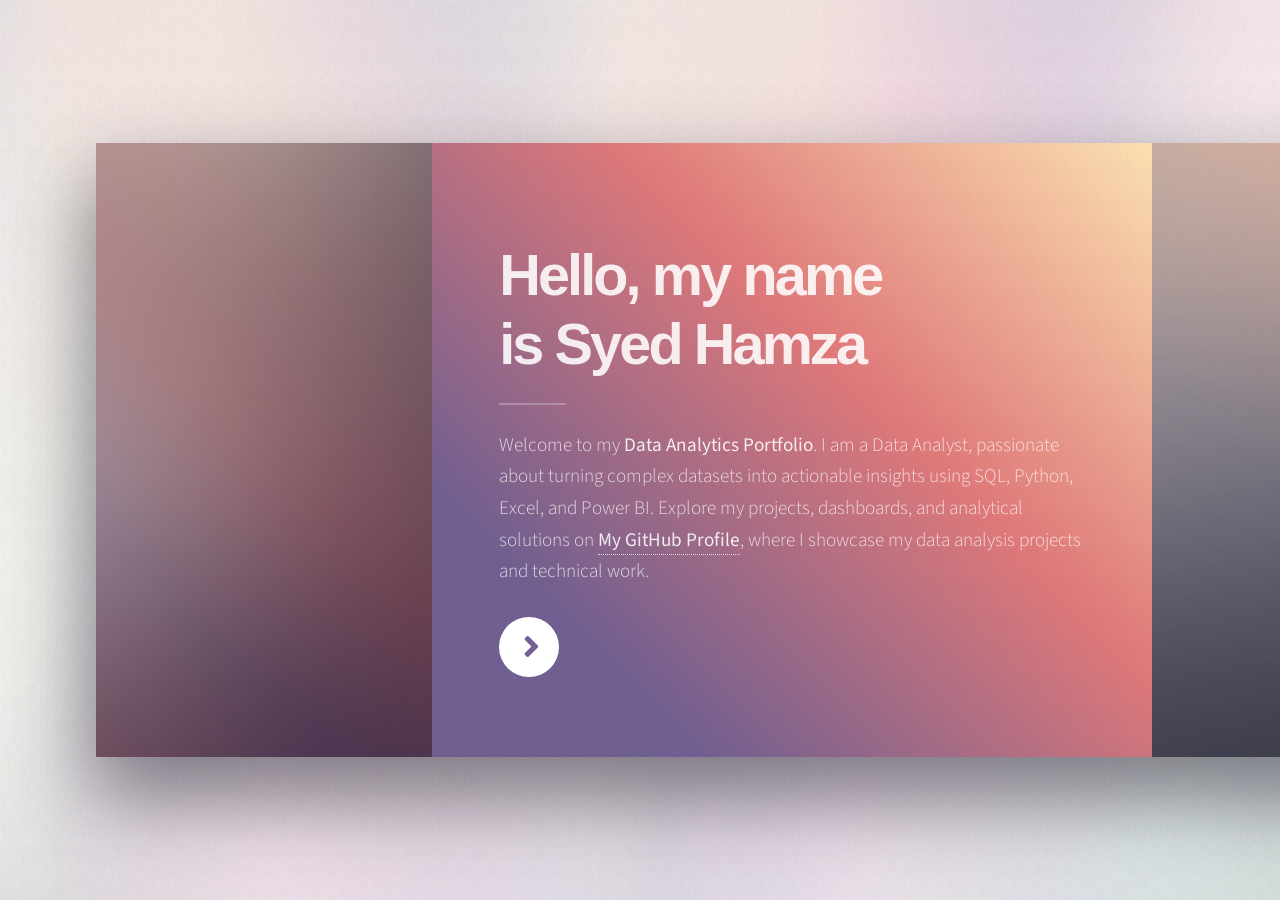
<file: index.html>
<!DOCTYPE HTML>
<!--
	Syed Hamza | Data Analyst Portfolio
	html5up.net | @ajlkn
	Free for personal and commercial use under the CCA 3.0 license (html5up.net/license)
-->
<html>
	<head>
		<title>Syed Hamza | Data Analyst Portfolio</title>
		<meta charset="utf-8" />
		<meta name="viewport" content="width=device-width, initial-scale=1, user-scalable=no" />
		<link rel="stylesheet" href="assets/css/main.css" />
		<noscript><link rel="stylesheet" href="assets/css/noscript.css" /></noscript>
	</head>
	<body class="is-preload">

		<!-- Page Wrapper -->
			<div id="page-wrapper">

				<!-- Wrapper -->
					<div id="wrapper">

						<!-- Panel (Banner) -->
							<section class="panel banner right">
								<div class="content color0 span-3-75">
									<h1 class="major">Hello, my name<br />
									is Syed Hamza</h1>
									<p> Welcome to my <strong>Data Analytics Portfolio</strong>. I am a Data Analyst, passionate about turning complex datasets into actionable insights using SQL, Python, Excel, and Power BI. Explore my projects, dashboards, and analytical solutions on <a href="https://github.com/Syedhamza7773/Syedhamza7773.git"><strong>My GitHub Profile</strong></a>, where I showcase my data analysis projects and technical work.</p>
									<ul class="actions">
										<li><a href="#first" class="button primary color1 circle icon solid fa-angle-right">Next</a></li>
									</ul>
								</div>
								<div class="image filtered span-1-75" data-position="25% 25%">
									<img src="images/pic01.jpg" alt="" />
								</div>
							</section>

						<!-- Panel (Spotlight) -->
							<section class="panel spotlight medium right" id="first">
    						<div class="content span-7">
        					<h2 class="major">COVID-19 Data Exploration using SQL</h2>
        					<p> Analyzed COVID-19 datasets using SQL to explore global trends, infection rates, death percentages, and vaccination progress. Performed data cleaning, aggregation, and advanced SQL queries to extract meaningful insights from real-world data.</p>
        					<a href="https://github.com/Syedhamza7773/covid19-data-exploration-sql" 
        					target="_blank" class="button primary">
        					View Project
        					</a>
    						</div>

    					<div class="image filtered tinted" data-position="top left">
        				<img src="images/pic02.jpg" alt="COVID-19 Data Exploration Project" />
    					</div>
						</section>

						<!-- Panel -->
							<section class="panel spotlight medium right">
    							<div class="content span-7">
        							<h2 class="major">SQL Data Cleaning Project</h2>
									<p> Cleaned and prepared raw datasets using SQL techniques to improve data quality and consistency. Performed data cleaning tasks such as removing duplicates, handling missing values, standardizing data formats, and transforming raw data into analysis-ready datasets.</p>

        							<a href="https://github.com/Syedhamza7773/SQL-Data-Cleaning-Project" 
        								target="_blank" class="button primary">
       									 View Project
        							</a>
    							</div>

    							<div class="image filtered tinted" data-position="top left">
        							<img src="images/pic01.jpg" alt="SQL Data Cleaning Project" />
    							</div>
							</section>

<!-- Certifications Panel -->

<section class="panel color1">

    <div class="intro joined">

        <h2 class="major">Certifications</h2>

    </div>


    <div class="inner">

        <ul class="alt">

            <li>
                <strong>Cisco Data Analytics Essentials</strong>
                <br>
                <a href="https://www.credly.com/badges/3bb382bf-cd03-4153-81c2-cfa9aa0b5967/public_url" target="_blank" class="button primary">
                View Certificate
                </a>
            </li>


            <li>
                <strong>Microsoft Certified: Power BI Data Analyst Associate (PL-300) In-Progress </strong>
                <br>
                <!--a href="https://www.credly.com/badges/3bb382bf-cd03-4153-81c2-cfa9aa0b5967/public_url" target="_blank" class="button primary">
                View Certificate
                </a-->
            </li>


            <li>
                <strong>Microsoft Certified: Fabric Analytics Engineer Associate (DP-600) In-Progress </Progress></strong>
                <br>
                <!--a href="https://www.credly.com/badges/3bb382bf-cd03-4153-81c2-cfa9aa0b5967/public_url" target="_blank" class="button primary">
                View Certificate
                </a-->
            </li>


        </ul>

    </div>


</section>


   
						<!-- Panel -->
							<section class="panel color4-alt">
    							<div class="intro color4">
        							<h2 class="major">Contact</h2>
        							<p>I am currently looking for opportunities in the field of Data Analytics. Feel free to reach out regarding job opportunities, professional discussions, or any queries related to Data Analytics, SQL, Python, Power BI, and Data Visualization.</p>
        							<p><strong>Name:</strong> Syed Hamza<br>
									<strong>Email:</strong> sh.hamzasyed@gmail.com<br>
									<strong>Phone:</strong> +91 83419 37773
        							</p>
    							</div>

    							<div class="inner columns divided">
    <div class="span-3-25">

        <form id="contact-form" action="https://formspree.io/f/xdaraeqe" method="POST">

            <div class="fields">

                <div class="field half">
                    <label for="name">Name</label>
                    <input type="text" name="name" id="name" required />
                </div>


                <div class="field half">
                    <label for="email">Email</label>
                    <input type="email" name="email" id="email" required />
                </div>


                <div class="field">
                    <label for="message">Message</label>
                    <textarea name="message" id="message" rows="4" required></textarea>
                </div>

            </div>


            <input type="hidden" name="_subject" value="New Portfolio Contact Message">


            <ul class="actions">
                <li>
                    <input type="submit" value="Send Message" class="button primary" />
                </li>
            </ul>


        </form>


        <script>
            document.getElementById("contact-form").addEventListener("submit", function(){
                setTimeout(function(){
                    window.location.href = "thankyou.html";
                }, 1000);
            });
        </script>


    </div>
</div>

        	<div class="span-1-5">

            <ul class="contact-icons color1">

                <li class="icon brands fa-linkedin">
                    <a href="https://www.linkedin.com/in/iamsyedhamza">
                    LinkedIn
                    </a>
                </li>


                <li class="icon brands fa-github">
                    <a href="https://github.com/Syedhamza7773">
                    GitHub
                    </a>
                </li>


                <li class="icon solid fa-envelope">
                    <a href="mailto:sh.hamzasyed@gmail.com">
                    Email
                    </a>
                </li>

            </ul>

        </div>

    </div>

						
									
			</div>

		<!-- Scripts -->
			<script src="assets/js/jquery.min.js"></script>
			<script src="assets/js/browser.min.js"></script>
			<script src="assets/js/breakpoints.min.js"></script>
			<script src="assets/js/main.js"></script>

	</body>
</html>
</file>
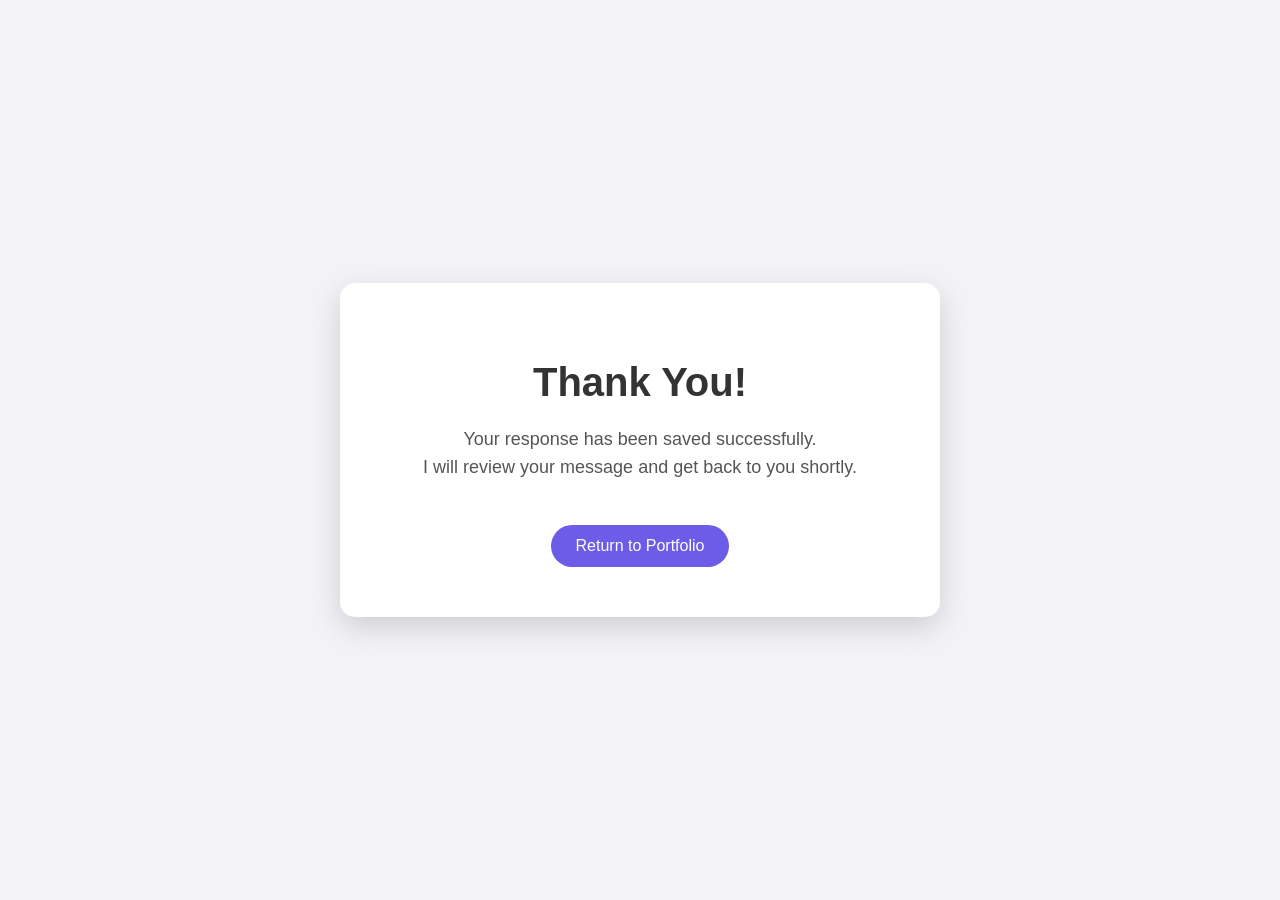
<file: thankyou.html>
<!DOCTYPE html>
<html>
<head>

<title>Thank You</title>

<style>

body {
    margin: 0;
    height: 100vh;
    display: flex;
    justify-content: center;
    align-items: center;
    background: #f2f2f7;
    font-family: Arial, sans-serif;
}


.thankyou-box {

    text-align: center;
    background: white;
    padding: 50px;
    border-radius: 15px;
    width: 500px;

    box-shadow: 0 10px 30px rgba(0,0,0,0.15);

}


h1 {

    font-size: 40px;
    color: #333;
    margin-bottom: 20px;

}


p {

    font-size: 18px;
    color: #555;
    line-height: 1.6;

}


a {

    display: inline-block;
    margin-top: 25px;

    padding: 12px 25px;

    background: #6c5ce7;
    color: white;

    text-decoration: none;

    border-radius: 25px;

    font-size: 16px;

}


a:hover {

    background: #4834d4;

}


</style>

</head>


<body>


<div class="thankyou-box">


<h1>Thank You!</h1>


<p>
Your response has been saved successfully.<br>
I will review your message and get back to you shortly.
</p>


<a href="index.html">
Return to Portfolio
</a>


</div>


</body>

</html>
</file>
<file: assets/css/noscript.css>
/*
	Ethereal by HTML5 UP
	html5up.net | @ajlkn
	Free for personal and commercial use under the CCA 3.0 license (html5up.net/license)
*/

/* Page */

	body {
		overflow-x: scroll;
	}

/* Wrapper */

	body.is-preload #wrapper {
		-moz-transform: none;
		-webkit-transform: none;
		-ms-transform: none;
		transform: none;
		opacity: 1;
	}
</file>
<file: assets/css/main.css>
@import url(fontawesome-all.min.css);
@import url("https://fonts.googleapis.com/css?family=Source+Sans+Pro:300,400,300i,400i");

/*
	Ethereal by HTML5 UP
	html5up.net | @ajlkn
	Free for personal and commercial use under the CCA 3.0 license (html5up.net/license)
*/

html, body, div, span, applet, object,
iframe, h1, h2, h3, h4, h5, h6, p, blockquote,
pre, a, abbr, acronym, address, big, cite,
code, del, dfn, em, img, ins, kbd, q, s, samp,
small, strike, strong, sub, sup, tt, var, b,
u, i, center, dl, dt, dd, ol, ul, li, fieldset,
form, label, legend, table, caption, tbody,
tfoot, thead, tr, th, td, article, aside,
canvas, details, embed, figure, figcaption,
footer, header, hgroup, menu, nav, output, ruby,
section, summary, time, mark, audio, video {
	margin: 0;
	padding: 0;
	border: 0;
	font-size: 100%;
	font: inherit;
	vertical-align: baseline;}

article, aside, details, figcaption, figure,
footer, header, hgroup, menu, nav, section {
	display: block;}

body {
	line-height: 1;
}

ol, ul {
	list-style: none;
}

blockquote, q {
	quotes: none;
}

	blockquote:before, blockquote:after, q:before, q:after {
		content: '';
		content: none;
	}

table {
	border-collapse: collapse;
	border-spacing: 0;
}

body {
	-webkit-text-size-adjust: none;
}

mark {
	background-color: transparent;
	color: inherit;
}

input::-moz-focus-inner {
	border: 0;
	padding: 0;
}

input, select, textarea {
	-moz-appearance: none;
	-webkit-appearance: none;
	-ms-appearance: none;
	appearance: none;
}

/* Page */

	@-moz-keyframes load-spinner {
		0% {
			-moz-transform: rotate(0deg);
			-webkit-transform: rotate(0deg);
			-ms-transform: rotate(0deg);
			transform: rotate(0deg);
		}

		100% {
			-moz-transform: rotate(360deg);
			-webkit-transform: rotate(360deg);
			-ms-transform: rotate(360deg);
			transform: rotate(360deg);
		}
	}

	@-webkit-keyframes load-spinner {
		0% {
			-moz-transform: rotate(0deg);
			-webkit-transform: rotate(0deg);
			-ms-transform: rotate(0deg);
			transform: rotate(0deg);
		}

		100% {
			-moz-transform: rotate(360deg);
			-webkit-transform: rotate(360deg);
			-ms-transform: rotate(360deg);
			transform: rotate(360deg);
		}
	}

	@-ms-keyframes load-spinner {
		0% {
			-moz-transform: rotate(0deg);
			-webkit-transform: rotate(0deg);
			-ms-transform: rotate(0deg);
			transform: rotate(0deg);
		}

		100% {
			-moz-transform: rotate(360deg);
			-webkit-transform: rotate(360deg);
			-ms-transform: rotate(360deg);
			transform: rotate(360deg);
		}
	}

	@keyframes load-spinner {
		0% {
			-moz-transform: rotate(0deg);
			-webkit-transform: rotate(0deg);
			-ms-transform: rotate(0deg);
			transform: rotate(0deg);
		}

		100% {
			-moz-transform: rotate(360deg);
			-webkit-transform: rotate(360deg);
			-ms-transform: rotate(360deg);
			transform: rotate(360deg);
		}
	}

	@-ms-viewport {
		width: device-width;
	}

	html {
		width: 100%;
		height: 100%;
	}

	html {
		box-sizing: border-box;
	}

	*, *:before, *:after {
		box-sizing: inherit;
	}

	body {
		display: -moz-flex;
		display: -webkit-flex;
		display: -ms-flex;
		display: flex;
		-moz-align-items: center;
		-webkit-align-items: center;
		-ms-align-items: center;
		align-items: center;
		-moz-justify-content: -moz-flex-start;
		-webkit-justify-content: -webkit-flex-start;
		-ms-justify-content: -ms-flex-start;
		justify-content: flex-start;
		-ms-overflow-style: scrollbar;
		width: 100%;
		height: 100%;
		min-height: 30rem;
		overflow: hidden;
	}

		body:before {
			-moz-animation: load-spinner 1s infinite linear;
			-webkit-animation: load-spinner 1s infinite linear;
			-ms-animation: load-spinner 1s infinite linear;
			animation: load-spinner 1s infinite linear;
			-moz-transition: opacity 0.25s ease;
			-webkit-transition: opacity 0.25s ease;
			-ms-transition: opacity 0.25s ease;
			transition: opacity 0.25s ease;
			-moz-transition-delay: 0s;
			-webkit-transition-delay: 0s;
			-ms-transition-delay: 0s;
			transition-delay: 0s;
			pointer-events: none;
			content: '';
			display: block;
			position: absolute;
			top: 50%;
			left: 50%;
			width: 4rem;
			height: 4rem;
			margin: -2rem 0 0 -2rem;
			background-image: url("data:image/svg+xml;charset=utf8,%3Csvg xmlns='http://www.w3.org/2000/svg' xmlns:xlink='http://www.w3.org/1999/xlink' width='96px' height='96px' viewBox='0 0 96 96' zoomAndPan='disable'%3E%3Cstyle%3Ecircle %7Bfill: transparent%3B stroke: %232e2b37%3B stroke-width: 1.5px%3B %7D%3C/style%3E%3Cdefs%3E%3CclipPath id='corner'%3E%3Cpolygon points='0,0 48,0 48,48 96,48 96,96 0,96' /%3E%3C/clipPath%3E%3C/defs%3E%3Cg clip-path='url(%23corner)'%3E%3Ccircle cx='48' cy='48' r='32'/%3E%3C/g%3E%3C/svg%3E");
			background-position: center;
			background-repeat: no-repeat;
			background-size: 4rem;
			opacity: 0;
		}

		body:after {
			pointer-events: none;
			content: '';
			display: block;
			position: fixed;
			top: 0;
			left: 0;
			width: 100%;
			height: 100%;
			z-index: -1;
			background-attachment: fixed;
			background-color: #e1e6e1;
			background-image: url("../../images/overlay.png"), url("../../images/bg.jpg");
			background-repeat: repeat, repeat-x;
			background-size: 128px 128px, cover;
		}

		body.is-preload *, body.is-preload *:before, body.is-preload *:after {
			-moz-animation: none !important;
			-webkit-animation: none !important;
			-ms-animation: none !important;
			animation: none !important;
			-moz-transition: none !important;
			-webkit-transition: none !important;
			-ms-transition: none !important;
			transition: none !important;
		}

		body.is-preload:before {
			-moz-transition: opacity 1s ease;
			-webkit-transition: opacity 1s ease;
			-ms-transition: opacity 1s ease;
			transition: opacity 1s ease;
			-moz-transition-delay: 0.75s;
			-webkit-transition-delay: 0.75s;
			-ms-transition-delay: 0.75s;
			transition-delay: 0.75s;
			opacity: 0.25;
		}

	@media screen and (max-width: 736px) {

		html {
			height: auto;
		}

		body {
			height: auto;
			overflow-x: hidden;
			overflow-y: auto;
		}

	}

	@media screen and (max-width: 480px) {

		html, body {
			min-width: 320px;
		}

	}

/* Typography */

	html {
		font-size: 18pt;
		font-size: 1vmax;
	}

		@media screen and (max-width: 1680px) {

			html {
				font-size: 12pt;
				font-size: 1.1vmax;
			}

		}

		@media screen and (max-width: 1280px) {

			html {
				font-size: 11pt;
				font-size: 1.5vmax;
			}

		}

	body, input, select, textarea {
		color: rgba(255, 255, 255, 0.75);
		font-family: "Source Sans Pro", Helvetica, sans-serif;
		font-size: 1rem;
		font-weight: 300;
		line-height: 1.65;
	}

	a {
		-moz-transition: color 0.2s ease-in-out, border-bottom-color 0.2s ease-in-out;
		-webkit-transition: color 0.2s ease-in-out, border-bottom-color 0.2s ease-in-out;
		-ms-transition: color 0.2s ease-in-out, border-bottom-color 0.2s ease-in-out;
		transition: color 0.2s ease-in-out, border-bottom-color 0.2s ease-in-out;
		color: inherit;
		border-bottom: dotted 1px;
		text-decoration: none;
	}

		a:hover {
			border-bottom-color: transparent;
			color: #ffe4b4;
		}

	strong, b {
		color: rgba(255, 255, 255, 0.875);
		font-weight: 400;
	}

	em, i {
		font-style: italic;
	}

	p {
		margin: 0 0 1.5rem 0;
	}

		body.is-ie p {
			width: 100%;
		}

	h1, h2, h3, h4, h5, h6 {
		color: rgba(255, 255, 255, 0.875);
		font-family: Arial, Helvetica, sans-serif;
		font-weight: 700;
		line-height: 1.3;
		margin: 0 0 0.75rem 0;
		letter-spacing: -0.05em;
	}

		h1 a, h2 a, h3 a, h4 a, h5 a, h6 a {
			color: inherit;
			text-decoration: none;
		}

	h1.major, h2.major, h3.major {
		position: relative;
	}

		h1.major:after, h2.major:after, h3.major:after {
			content: '';
			position: absolute;
			left: 0;
			width: 3.5rem;
			height: 0.1rem;
			background-color: rgba(255, 255, 255, 0.25);
		}

	h1 {
		font-size: 3rem;
		line-height: 1.2;
	}

		h1.major {
			margin: 0 0 2.625rem 0;
		}

			h1.major:after {
				bottom: -1.325rem;
			}

	h2 {
		font-size: 1.75rem;
		line-height: 1.2;
	}

		h2.major {
			margin: 0 0 1.9875rem 0;
		}

			h2.major:after {
				bottom: -1.2rem;
			}

	h3 {
		font-size: 1.325rem;
	}

		h3.major {
			margin: 0 0 1.875rem 0;
		}

			h3.major:after {
				bottom: -0.75rem;
			}

	h4 {
		font-size: 1rem;
	}

	h5 {
		font-size: 0.9rem;
	}

	h6 {
		font-size: 0.7rem;
	}

	sub {
		font-size: 0.8rem;
		position: relative;
		top: 0.5rem;
	}

	sup {
		font-size: 0.8rem;
		position: relative;
		top: -0.5rem;
	}

	blockquote {
		border-left: solid 0.25rem rgba(255, 255, 255, 0.25);
		font-style: italic;
		margin: 0 0 1.5rem 0;
		padding: 0.375rem 0 0.375rem 1.5rem;
	}

	code {
		background: rgba(255, 255, 255, 0.075);
		border-radius: 0.25rem;
		font-family: "Courier New", monospace;
		font-size: 0.8rem;
		margin: 0 0.25rem;
		padding: 0.25rem 0.65rem;
	}

	pre {
		-webkit-overflow-scrolling: touch;
		font-family: "Courier New", monospace;
		font-size: 0.8rem;
		margin: 0 0 1.5rem 0;
		white-space: pre-wrap;
	}

		pre code {
			display: block;
			line-height: 1.625;
			padding: 1rem 1.5rem;
			overflow-x: auto;
			margin: 0;
		}

	hr {
		border: 0;
		border-bottom: solid 2px rgba(255, 255, 255, 0.25);
		margin: 1.875rem 0;
	}

	.align-left {
		text-align: left;
	}

	.align-center {
		text-align: center;
	}

	.align-right {
		text-align: right;
	}

	@media screen and (max-width: 736px) {

		html {
			font-size: 12pt;
		}

		h1 {
			font-size: 2.25rem;
			line-height: 1.2;
		}

			h1.major {
				margin: 0 0 2.625rem 0;
			}

				h1.major:after {
					bottom: -1.325rem;
				}

		h2 {
			font-size: 1.5rem;
			line-height: 1.2;
		}

			h2.major {
				margin: 0 0 1.9875rem 0;
			}

				h2.major:after {
					bottom: -1.2rem;
				}

		h3 {
			font-size: 1rem;
		}

			h3.major {
				margin: 0 0 1.875rem 0;
			}

				h3.major:after {
					bottom: -0.75rem;
				}

		h4 {
			font-size: 1rem;
		}

		h5 {
			font-size: 0.9rem;
		}

		h6 {
			font-size: 0.7rem;
		}

		h1 br, h2 br, h3 br, h4 br, h5 br, h6 br {
			display: none;
		}

	}

	@media screen and (max-width: 360px) {

		html {
			font-size: 11pt;
		}

	}

/* Form */

	form {
		margin: 0 0 1.5rem 0;
	}

		form > :last-child {
			margin-bottom: 0;
		}

		form > .fields {
			display: -moz-flex;
			display: -webkit-flex;
			display: -ms-flex;
			display: flex;
			-moz-flex-wrap: wrap;
			-webkit-flex-wrap: wrap;
			-ms-flex-wrap: wrap;
			flex-wrap: wrap;
			width: calc(100% + 3rem);
			margin: -1.5rem 0 1.5rem -1.5rem;
		}

			form > .fields > .field {
				-moz-flex-grow: 0;
				-webkit-flex-grow: 0;
				-ms-flex-grow: 0;
				flex-grow: 0;
				-moz-flex-shrink: 0;
				-webkit-flex-shrink: 0;
				-ms-flex-shrink: 0;
				flex-shrink: 0;
				padding: 1.5rem 0 0 1.5rem;
				width: calc(100% - 1.5rem);
			}

				form > .fields > .field.half {
					width: calc(50% - 0.75rem);
				}

				form > .fields > .field.third {
					width: calc(100%/3 - 0.5rem);
				}

				form > .fields > .field.quarter {
					width: calc(25% - 0.375rem);
				}

		@media screen and (max-width: 736px) {

			form > .fields {
				width: calc(100% + 2.25rem);
				margin: -1.125rem 0 1.5rem -1.125rem;
			}

				form > .fields > .field {
					padding: 1.125rem 0 0 1.125rem;
					width: calc(100% - 1.125rem);
				}

					form > .fields > .field.half {
						width: calc(100% - 1.125rem);
					}

					form > .fields > .field.third {
						width: calc(100% - 1.125rem);
					}

					form > .fields > .field.quarter {
						width: calc(100% - 1.125rem);
					}

		}

	label {
		color: rgba(255, 255, 255, 0.875);
		display: block;
		font-family: Arial, Helvetica, sans-serif;
		font-size: 0.8rem;
		font-weight: 700;
		margin: 0 0 0.4875rem 0;
	}

	input[type="text"],
	input[type="password"],
	input[type="email"],
	input[type="tel"],
	select,
	textarea {
		-moz-appearance: none;
		-webkit-appearance: none;
		-ms-appearance: none;
		appearance: none;
		background: transparent;
		border: solid 2px rgba(255, 255, 255, 0.25);
		border-radius: 0.25rem;
		color: inherit;
		display: block;
		outline: 0;
		padding: 0 0.75rem;
		text-decoration: none;
		width: 100%;
	}

		input[type="text"]:invalid,
		input[type="password"]:invalid,
		input[type="email"]:invalid,
		input[type="tel"]:invalid,
		select:invalid,
		textarea:invalid {
			box-shadow: none;
		}

		input[type="text"]:focus,
		input[type="password"]:focus,
		input[type="email"]:focus,
		input[type="tel"]:focus,
		select:focus,
		textarea:focus {
			border-color: #ffe4b4;
		}

	option {
		background-color: rgba(255, 255, 255, 0.875);
		color: #2e2b37;
	}

	select {
		background-image: url("data:image/svg+xml;charset=utf8,%3Csvg xmlns='http://www.w3.org/2000/svg' width='40' height='40' preserveAspectRatio='none' viewBox='0 0 40 40'%3E%3Cpath d='M9.4,12.3l10.4,10.4l10.4-10.4c0.2-0.2,0.5-0.4,0.9-0.4c0.3,0,0.6,0.1,0.9,0.4l3.3,3.3c0.2,0.2,0.4,0.5,0.4,0.9 c0,0.4-0.1,0.6-0.4,0.9L20.7,31.9c-0.2,0.2-0.5,0.4-0.9,0.4c-0.3,0-0.6-0.1-0.9-0.4L4.3,17.3c-0.2-0.2-0.4-0.5-0.4-0.9 c0-0.4,0.1-0.6,0.4-0.9l3.3-3.3c0.2-0.2,0.5-0.4,0.9-0.4S9.1,12.1,9.4,12.3z' fill='rgba(255, 255, 255, 0.25)' /%3E%3C/svg%3E");
		background-size: 1.25rem;
		background-repeat: no-repeat;
		background-position: calc(100% - 1rem) center;
		height: 2.5rem;
		padding-right: 2.5rem;
		text-overflow: ellipsis;
	}

		select option {
			color: rgba(255, 255, 255, 0.875);
			background: #2e2b37;
		}

		select:focus::-ms-value {
			background-color: transparent;
		}

		select::-ms-expand {
			display: none;
		}

	input[type="text"],
	input[type="password"],
	input[type="email"],
	select {
		height: 2.5rem;
	}

	textarea {
		padding: 0.75rem 1rem;
	}

	input[type="checkbox"],
	input[type="radio"] {
		-moz-appearance: none;
		-webkit-appearance: none;
		-ms-appearance: none;
		appearance: none;
		display: block;
		float: left;
		margin-right: -2rem;
		opacity: 0;
		width: 1rem;
		z-index: -1;
	}

		input[type="checkbox"] + label,
		input[type="radio"] + label {
			text-decoration: none;
			position: relative;
			color: rgba(255, 255, 255, 0.75);
			cursor: pointer;
			display: inline-block;
			font-size: 1rem;
			font-weight: 300;
			margin-bottom: 0;
			padding-left: 2.5rem;
			padding-right: 1rem;
		}

			input[type="checkbox"] + label:before,
			input[type="radio"] + label:before {
				-moz-osx-font-smoothing: grayscale;
				-webkit-font-smoothing: antialiased;
				display: inline-block;
				font-style: normal;
				font-variant: normal;
				text-rendering: auto;
				line-height: 1;
				text-transform: none !important;
				font-family: 'Font Awesome 5 Free';
				font-weight: 900;
			}

			input[type="checkbox"] + label:before,
			input[type="radio"] + label:before {
				content: '';
				display: inline-block;
				font-size: 0.8rem;
				position: absolute;
				top: 0;
				left: 0;
				width: 1.6875rem;
				height: 1.6875rem;
				line-height: 1.6875rem;
				background: rgba(255, 255, 255, 0.075);
				border: solid 1px rgba(255, 255, 255, 0.25);
				border-radius: 0.25rem;
				color: #2e2b37;
				text-align: center;
			}

				body.is-ie input[type="checkbox"] + label:before, body.is-ie
				input[type="radio"] + label:before {
					line-height: 1.5;
				}

		input[type="checkbox"]:checked + label:before,
		input[type="radio"]:checked + label:before {
			content: '\f00c';
			background: rgba(255, 255, 255, 0.875);
			border-color: rgba(255, 255, 255, 0.875);
		}

		input[type="checkbox"]:focus + label:before,
		input[type="radio"]:focus + label:before {
			border-color: #ffe4b4;
			box-shadow: 0 0 0 1px #ffe4b4;
		}

		input[type="checkbox"]:focus:checked + label:before,
		input[type="radio"]:focus:checked + label:before {
			background: #ffe4b4;
		}

		input[type="checkbox"].color1 + label:before,
		input[type="radio"].color1 + label:before {
			color: #726193;
		}

		input[type="checkbox"].color2 + label:before,
		input[type="radio"].color2 + label:before {
			color: #e37b7c;
		}

		input[type="checkbox"].color3 + label:before,
		input[type="radio"].color3 + label:before {
			color: #ffe4b4;
		}

		input[type="checkbox"].color4 + label:before,
		input[type="radio"].color4 + label:before {
			color: #353865;
		}

	input[type="checkbox"] + label:before {
		border-radius: 0.25rem;
	}

	input[type="radio"] + label:before {
		border-radius: 100%;
	}

	::-webkit-input-placeholder {
		color: rgba(255, 255, 255, 0.5) !important;
		opacity: 1.0;
	}

	:-moz-placeholder {
		color: rgba(255, 255, 255, 0.5) !important;
		opacity: 1.0;
	}

	::-moz-placeholder {
		color: rgba(255, 255, 255, 0.5) !important;
		opacity: 1.0;
	}

	:-ms-input-placeholder {
		color: rgba(255, 255, 255, 0.5) !important;
		opacity: 1.0;
	}

/* Icon */

	.icon {
		text-decoration: none;
		position: relative;
		border-bottom: none;
	}

		.icon:before {
			-moz-osx-font-smoothing: grayscale;
			-webkit-font-smoothing: antialiased;
			display: inline-block;
			font-style: normal;
			font-variant: normal;
			text-rendering: auto;
			line-height: 1;
			text-transform: none !important;
			font-family: 'Font Awesome 5 Free';
			font-weight: 400;
		}

		.icon > .label {
			display: none;
		}

		.icon:before {
			line-height: inherit;
		}

		.icon.solid:before {
			font-weight: 900;
		}

		.icon.brands:before {
			font-family: 'Font Awesome 5 Brands';
		}

/* Image */

	.image {
		display: inline-block;
		position: relative;
		border: 0;
	}

		.image.filtered:after {
			background-image: url("../../images/overlay.png"), linear-gradient(45deg, rgba(114, 97, 147, 0.25) 25%, rgba(227, 123, 124, 0.25) 50%, rgba(255, 228, 180, 0.25));
			background-size: 128px 128px, auto;
			pointer-events: none;
			content: '';
			position: absolute;
			top: 0;
			left: 0;
			width: 100%;
			height: 100%;
			opacity: 1;
			z-index: 1;
		}

		.image.filtered.tinted:after {
			background-image: url("../../images/overlay.png"), linear-gradient(45deg, rgba(114, 97, 147, 0.25) 25%, rgba(227, 123, 124, 0.25) 50%, rgba(255, 228, 180, 0.25)), linear-gradient(0deg, rgba(0, 0, 0, 0.125), rgba(0, 0, 0, 0.125));
			background-size: 128px 128px, auto, auto;
		}

		.image[data-position] img {
			-moz-object-fit: cover;
			-webkit-object-fit: cover;
			-ms-object-fit: cover;
			object-fit: cover;
			display: block;
			position: absolute;
			top: 0;
			left: 0;
			width: 100%;
			height: 100%;
		}

		.image[data-position="top left"] img {
			-moz-object-position: top left;
			-webkit-object-position: top left;
			-ms-object-position: top left;
			object-position: top left;
		}

		.image[data-position="top"] img {
			-moz-object-position: top;
			-webkit-object-position: top;
			-ms-object-position: top;
			object-position: top;
		}

		.image[data-position="top right"] img {
			-moz-object-position: top right;
			-webkit-object-position: top right;
			-ms-object-position: top right;
			object-position: top right;
		}

		.image[data-position="right"] img {
			-moz-object-position: right;
			-webkit-object-position: right;
			-ms-object-position: right;
			object-position: right;
		}

		.image[data-position="bottom right"] img {
			-moz-object-position: bottom right;
			-webkit-object-position: bottom right;
			-ms-object-position: bottom right;
			object-position: bottom right;
		}

		.image[data-position="bottom"] img {
			-moz-object-position: bottom;
			-webkit-object-position: bottom;
			-ms-object-position: bottom;
			object-position: bottom;
		}

		.image[data-position="bottom left"] img {
			-moz-object-position: bottom left;
			-webkit-object-position: bottom left;
			-ms-object-position: bottom left;
			object-position: bottom left;
		}

		.image[data-position="left"] img {
			-moz-object-position: left;
			-webkit-object-position: left;
			-ms-object-position: left;
			object-position: left;
		}

		.image[data-position="center"] img {
			-moz-object-position: center;
			-webkit-object-position: center;
			-ms-object-position: center;
			object-position: center;
		}

		.image[data-position="25% 25%"] img {
			-moz-object-position: 25% 25%;
			-webkit-object-position: 25% 25%;
			-ms-object-position: 25% 25%;
			object-position: 25% 25%;
		}

		.image[data-position="75% 25%"] img {
			-moz-object-position: 75% 25%;
			-webkit-object-position: 75% 25%;
			-ms-object-position: 75% 25%;
			object-position: 75% 25%;
		}

		.image[data-position="75% 75%"] img {
			-moz-object-position: 75% 75%;
			-webkit-object-position: 75% 75%;
			-ms-object-position: 75% 75%;
			object-position: 75% 75%;
		}

		.image[data-position="25% 75%"] img {
			-moz-object-position: 25% 75%;
			-webkit-object-position: 25% 75%;
			-ms-object-position: 25% 75%;
			object-position: 25% 75%;
		}

		.image img {
			display: block;
		}

		.image.left, .image.right {
			max-width: 40%;
		}

			.image.left img, .image.right img {
				width: 100%;
			}

		.image.left {
			float: left;
			padding: 0 1.5rem 1rem 0;
			top: 0.25rem;
		}

		.image.right {
			float: right;
			padding: 0 0 1rem 1.5rem;
			top: 0.25rem;
		}

		.image.fit {
			display: block;
			margin: 0 0 1.5rem 0;
			width: 100%;
		}

			.image.fit img {
				width: 100%;
			}

		.image.main {
			display: block;
			margin: 0 0 2.25rem 0;
			width: 100%;
		}

			.image.main img {
				width: 100%;
			}

/* List */

	ol {
		list-style: decimal;
		margin: 0 0 1.5rem 0;
		padding-left: 1.25rem;
	}

		ol li {
			padding-left: 0.25rem;
		}

	ul {
		list-style: disc;
		margin: 0 0 1.5rem 0;
		padding-left: 1rem;
	}

		ul li {
			padding-left: 0.5rem;
		}

		ul.alt {
			list-style: none;
			padding-left: 0;
		}

			ul.alt li {
				border-top: solid 1px rgba(255, 255, 255, 0.25);
				padding: 0.5rem 0;
			}

				ul.alt li:first-child {
					border-top: 0;
					padding-top: 0;
				}

	dl {
		margin: 0 0 1.5rem 0;
	}

		dl dt {
			display: block;
			font-weight: 400;
			margin: 0 0 0.75rem 0;
		}

		dl dd {
			margin-left: 1.5rem;
		}

/* Actions */

	ul.actions {
		display: -moz-flex;
		display: -webkit-flex;
		display: -ms-flex;
		display: flex;
		cursor: default;
		list-style: none;
		margin-left: -0.75rem;
		padding-left: 0;
	}

		ul.actions li {
			padding: 0 0 0 0.75rem;
			vertical-align: middle;
		}

		ul.actions.special {
			-moz-justify-content: center;
			-webkit-justify-content: center;
			-ms-justify-content: center;
			justify-content: center;
			width: 100%;
			margin-left: 0;
		}

			ul.actions.special li:first-child {
				padding-left: 0;
			}

		ul.actions.stacked {
			-moz-flex-direction: column;
			-webkit-flex-direction: column;
			-ms-flex-direction: column;
			flex-direction: column;
			margin-left: 0;
		}

			ul.actions.stacked li {
				padding: 0.975rem 0 0 0;
			}

				ul.actions.stacked li:first-child {
					padding-top: 0;
				}

		ul.actions.fit {
			width: calc(100% + 0.75rem);
		}

			ul.actions.fit li {
				-moz-flex-grow: 1;
				-webkit-flex-grow: 1;
				-ms-flex-grow: 1;
				flex-grow: 1;
				-moz-flex-shrink: 1;
				-webkit-flex-shrink: 1;
				-ms-flex-shrink: 1;
				flex-shrink: 1;
				width: 100%;
			}

				ul.actions.fit li > * {
					width: 100%;
				}

			ul.actions.fit.stacked {
				width: 100%;
			}

/* Icons */

	ul.icons {
		cursor: default;
		list-style: none;
		padding-left: 0;
	}

		ul.icons li {
			display: inline-block;
			padding: 0 1rem 0 0;
		}

			ul.icons li:last-child {
				padding-right: 0;
			}

			ul.icons li .icon:before {
				font-size: 1.25em;
			}

/* Grid Icons */

	ul.grid-icons {
		display: -moz-flex;
		display: -webkit-flex;
		display: -ms-flex;
		display: flex;
		-moz-flex-wrap: wrap;
		-webkit-flex-wrap: wrap;
		-ms-flex-wrap: wrap;
		flex-wrap: wrap;
		-moz-justify-content: center;
		-webkit-justify-content: center;
		-ms-justify-content: center;
		justify-content: center;
		list-style: none;
		margin: 0 0 1.5rem 0;
		padding-left: 0;
	}

		ul.grid-icons .icon {
			display: block;
			position: relative;
			width: 100%;
			text-align: center;
		}

			ul.grid-icons .icon:before {
				display: block;
				width: 6rem;
				height: 6rem;
				line-height: 6rem;
				border-radius: 6rem;
				box-shadow: inset 0 0 0 2px rgba(255, 255, 255, 0.25);
				font-size: 2.5rem;
				margin: 0 auto;
				text-align: center;
			}

				body.is-ie ul.grid-icons .icon:before {
					line-height: 2.375;
				}

		ul.grid-icons > li {
			-moz-flex-grow: 0;
			-webkit-flex-grow: 0;
			-ms-flex-grow: 0;
			flex-grow: 0;
			-moz-flex-shrink: 0;
			-webkit-flex-shrink: 0;
			-ms-flex-shrink: 0;
			flex-shrink: 0;
			position: relative;
			margin: 1.5rem 0 0 1.5rem;
			padding-left: 0;
		}

		ul.grid-icons.connected > li:before {
			content: '';
			display: block;
			position: absolute;
			width: 1.5rem;
			height: 2px;
			top: 50%;
			left: -1.5rem;
			background-color: rgba(255, 255, 255, 0.25);
		}

		ul.grid-icons.connected > li:after {
			content: '';
			display: block;
			position: absolute;
			width: 2px;
			height: 1.5rem;
			top: -1.5rem;
			left: 50%;
			background-color: rgba(255, 255, 255, 0.25);
		}

		ul.grid-icons.two {
			width: 14rem;
		}

			ul.grid-icons.two > li:nth-child(-n + 2) {
				margin-top: 0;
			}

				ul.grid-icons.two > li:nth-child(-n + 2):after {
					display: none;
				}

			ul.grid-icons.two > li:nth-child(2n - 1) {
				margin-left: 0;
			}

				ul.grid-icons.two > li:nth-child(2n - 1):before {
					display: none;
				}

		ul.grid-icons.three {
			width: 21.5rem;
		}

			ul.grid-icons.three > li:nth-child(-n + 3) {
				margin-top: 0;
			}

				ul.grid-icons.three > li:nth-child(-n + 3):after {
					display: none;
				}

			ul.grid-icons.three > li:nth-child(3n - 2) {
				margin-left: 0;
			}

				ul.grid-icons.three > li:nth-child(3n - 2):before {
					display: none;
				}

		ul.grid-icons.four {
			width: 29rem;
		}

			ul.grid-icons.four > li:nth-child(-n + 4) {
				margin-top: 0;
			}

				ul.grid-icons.four > li:nth-child(-n + 4):after {
					display: none;
				}

			ul.grid-icons.four > li:nth-child(4n - 3) {
				margin-left: 0;
			}

				ul.grid-icons.four > li:nth-child(4n - 3):before {
					display: none;
				}

		@media screen and (max-width: 736px) {

			ul.grid-icons {
				-moz-justify-content: -moz-flex-start;
				-webkit-justify-content: -webkit-flex-start;
				-ms-justify-content: -ms-flex-start;
				justify-content: flex-start;
				width: 100% !important;
				margin: -1rem 0 1.5rem -1rem;
			}

				ul.grid-icons .icon:before {
					width: 4.5rem;
					height: 4.5rem;
					line-height: 4.5rem;
					font-size: 1.75rem;
				}

				ul.grid-icons > li {
					margin: 1rem 0 0 1rem !important;
				}

					ul.grid-icons > li:before {
						display: none !important;
					}

					ul.grid-icons > li:after {
						display: none !important;
					}

		}

/* Contact Icons */

	ul.contact-icons {
		list-style: none;
		padding-left: 0;
	}

		ul.contact-icons > li {
			margin: 1.25rem 0 0 0;
			padding-left: 0;
		}

			ul.contact-icons > li:before {
				display: inline-block;
				width: 2.25rem;
				height: 2.25rem;
				line-height: 2.25rem;
				border-radius: 2.25rem;
				background-color: white;
				color: #2e2b37;
				cursor: default;
				font-size: 1.125rem;
				margin-right: 1rem;
				text-align: center;
				vertical-align: middle;
			}

				body.is-ie ul.contact-icons > li:before {
					line-height: 2.125;
				}

			ul.contact-icons > li a {
				border-bottom: 0;
			}

		ul.contact-icons.color1 > li:before {
			color: #726193;
		}

		ul.contact-icons.color2 > li:before {
			color: #e37b7c;
		}

		ul.contact-icons.color3 > li:before {
			color: #ffe4b4;
		}

		ul.contact-icons.color4 > li:before {
			color: #353865;
		}

/* Table */

	.table-wrapper {
		-webkit-overflow-scrolling: touch;
		overflow-x: auto;
	}

	table {
		margin: 0 0 1.5rem 0;
		width: 100%;
	}

		table tbody tr {
			border: solid 1px rgba(255, 255, 255, 0.25);
			border-left: 0;
			border-right: 0;
		}

			table tbody tr:nth-child(2n + 1) {
				background-color: rgba(255, 255, 255, 0.075);
			}

		table td {
			padding: 0.75rem 0.75rem;
		}

		table th {
			color: rgba(255, 255, 255, 0.875);
			font-size: 0.9rem;
			font-weight: 400;
			padding: 0 0.75rem 0.75rem 0.75rem;
			text-align: left;
		}

		table thead {
			border-bottom: solid 2px rgba(255, 255, 255, 0.25);
		}

		table tfoot {
			border-top: solid 2px rgba(255, 255, 255, 0.25);
		}

		table.alt {
			border-collapse: separate;
		}

			table.alt tbody tr td {
				border: solid 1px rgba(255, 255, 255, 0.25);
				border-left-width: 0;
				border-top-width: 0;
			}

				table.alt tbody tr td:first-child {
					border-left-width: 1px;
				}

			table.alt tbody tr:first-child td {
				border-top-width: 1px;
			}

			table.alt thead {
				border-bottom: 0;
			}

			table.alt tfoot {
				border-top: 0;
			}

/* Button */

	input[type="submit"],
	input[type="reset"],
	input[type="button"],
	button,
	.button {
		-moz-appearance: none;
		-webkit-appearance: none;
		-ms-appearance: none;
		appearance: none;
		-moz-transition: background-color 0.2s ease-in-out, box-shadow 0.2s ease-in-out, color 0.2s ease-in-out;
		-webkit-transition: background-color 0.2s ease-in-out, box-shadow 0.2s ease-in-out, color 0.2s ease-in-out;
		-ms-transition: background-color 0.2s ease-in-out, box-shadow 0.2s ease-in-out, color 0.2s ease-in-out;
		transition: background-color 0.2s ease-in-out, box-shadow 0.2s ease-in-out, color 0.2s ease-in-out;
		background-color: transparent;
		border: 0;
		border-radius: 0.25rem;
		box-shadow: inset 0 0 0 2px rgba(255, 255, 255, 0.25);
		color: rgba(255, 255, 255, 0.875) !important;
		cursor: pointer;
		display: inline-block;
		font-family: Arial, Helvetica, sans-serif;
		font-size: 0.6rem;
		font-weight: 700;
		height: 2.75rem;
		letter-spacing: 0.15rem;
		line-height: 2.75rem;
		padding: 0 1.5rem 0 1.65rem;
		text-align: center;
		text-decoration: none;
		text-transform: uppercase;
		white-space: nowrap;
	}

		input[type="submit"]:hover,
		input[type="reset"]:hover,
		input[type="button"]:hover,
		button:hover,
		.button:hover {
			box-shadow: inset 0 0 0 2px #ffe4b4;
			color: #ffe4b4 !important;
		}

		input[type="submit"]:active,
		input[type="reset"]:active,
		input[type="button"]:active,
		button:active,
		.button:active {
			background-color: rgba(255, 228, 180, 0.125);
		}

		input[type="submit"].icon:before,
		input[type="reset"].icon:before,
		input[type="button"].icon:before,
		button.icon:before,
		.button.icon:before {
			display: inline-block;
			position: relative;
			top: -0.075rem;
			vertical-align: middle;
			font-size: 0.8rem;
			margin: 0 0.375rem 0 -0.325rem;
		}

		input[type="submit"].icon.circle,
		input[type="reset"].icon.circle,
		input[type="button"].icon.circle,
		button.icon.circle,
		.button.icon.circle {
			position: relative;
			width: 3.125rem;
			height: 3.125rem;
			line-height: 3.125rem;
			text-indent: 3.125rem;
			border-radius: 100%;
			overflow: hidden;
			padding: 0;
			letter-spacing: 0;
		}

			input[type="submit"].icon.circle:before,
			input[type="reset"].icon.circle:before,
			input[type="button"].icon.circle:before,
			button.icon.circle:before,
			.button.icon.circle:before {
				display: block;
				position: absolute;
				top: 0;
				left: 0;
				width: inherit;
				height: inherit;
				font-size: 1.25rem;
				line-height: inherit;
				margin: 0;
				text-indent: 0;
			}

			input[type="submit"].icon.circle.fa-angle-left:before,
			input[type="reset"].icon.circle.fa-angle-left:before,
			input[type="button"].icon.circle.fa-angle-left:before,
			button.icon.circle.fa-angle-left:before,
			.button.icon.circle.fa-angle-left:before {
				position: relative;
				left: -0.1rem;
				font-size: 1.75rem;
			}

			input[type="submit"].icon.circle.fa-angle-right:before,
			input[type="reset"].icon.circle.fa-angle-right:before,
			input[type="button"].icon.circle.fa-angle-right:before,
			button.icon.circle.fa-angle-right:before,
			.button.icon.circle.fa-angle-right:before {
				position: relative;
				left: 0.1rem;
				font-size: 1.75rem;
			}

		input[type="submit"].fit,
		input[type="reset"].fit,
		input[type="button"].fit,
		button.fit,
		.button.fit {
			width: 100%;
		}

		input[type="submit"].small,
		input[type="reset"].small,
		input[type="button"].small,
		button.small,
		.button.small {
			font-size: 0.4rem;
			height: 1.875rem;
			line-height: 1.875rem;
			padding: 0 1.25rem 0 1.4rem;
		}

		input[type="submit"].large,
		input[type="reset"].large,
		input[type="button"].large,
		button.large,
		.button.large {
			font-size: 0.8rem;
			height: 3.3125rem;
			line-height: 3.3125rem;
			padding: 0 2rem 0 2.15rem;
		}

		input[type="submit"].primary,
		input[type="reset"].primary,
		input[type="button"].primary,
		button.primary,
		.button.primary {
			background-color: white;
			box-shadow: none;
			color: #2e2b37 !important;
		}

			input[type="submit"].primary.color1,
			input[type="reset"].primary.color1,
			input[type="button"].primary.color1,
			button.primary.color1,
			.button.primary.color1 {
				color: #726193 !important;
			}

			input[type="submit"].primary.color2,
			input[type="reset"].primary.color2,
			input[type="button"].primary.color2,
			button.primary.color2,
			.button.primary.color2 {
				color: #e37b7c !important;
			}

			input[type="submit"].primary.color3,
			input[type="reset"].primary.color3,
			input[type="button"].primary.color3,
			button.primary.color3,
			.button.primary.color3 {
				color: #ffe4b4 !important;
			}

			input[type="submit"].primary.color4,
			input[type="reset"].primary.color4,
			input[type="button"].primary.color4,
			button.primary.color4,
			.button.primary.color4 {
				color: #353865 !important;
			}

			input[type="submit"].primary:hover,
			input[type="reset"].primary:hover,
			input[type="button"].primary:hover,
			button.primary:hover,
			.button.primary:hover {
				background-color: #ffe4b4;
			}

			input[type="submit"].primary:active,
			input[type="reset"].primary:active,
			input[type="button"].primary:active,
			button.primary:active,
			.button.primary:active {
				background-color: #fdd997;
			}

		input[type="submit"].disabled, input[type="submit"]:disabled,
		input[type="reset"].disabled,
		input[type="reset"]:disabled,
		input[type="button"].disabled,
		input[type="button"]:disabled,
		button.disabled,
		button:disabled,
		.button.disabled,
		.button:disabled {
			pointer-events: none;
			cursor: default;
			opacity: 0.5;
		}

/* Gallery */

	@-moz-keyframes gallery-modal-spinner {
		0% {
			-moz-transform: rotate(0deg);
			-webkit-transform: rotate(0deg);
			-ms-transform: rotate(0deg);
			transform: rotate(0deg);
		}

		100% {
			-moz-transform: rotate(360deg);
			-webkit-transform: rotate(360deg);
			-ms-transform: rotate(360deg);
			transform: rotate(360deg);
		}
	}

	@-webkit-keyframes gallery-modal-spinner {
		0% {
			-moz-transform: rotate(0deg);
			-webkit-transform: rotate(0deg);
			-ms-transform: rotate(0deg);
			transform: rotate(0deg);
		}

		100% {
			-moz-transform: rotate(360deg);
			-webkit-transform: rotate(360deg);
			-ms-transform: rotate(360deg);
			transform: rotate(360deg);
		}
	}

	@-ms-keyframes gallery-modal-spinner {
		0% {
			-moz-transform: rotate(0deg);
			-webkit-transform: rotate(0deg);
			-ms-transform: rotate(0deg);
			transform: rotate(0deg);
		}

		100% {
			-moz-transform: rotate(360deg);
			-webkit-transform: rotate(360deg);
			-ms-transform: rotate(360deg);
			transform: rotate(360deg);
		}
	}

	@keyframes gallery-modal-spinner {
		0% {
			-moz-transform: rotate(0deg);
			-webkit-transform: rotate(0deg);
			-ms-transform: rotate(0deg);
			transform: rotate(0deg);
		}

		100% {
			-moz-transform: rotate(360deg);
			-webkit-transform: rotate(360deg);
			-ms-transform: rotate(360deg);
			transform: rotate(360deg);
		}
	}

	.gallery {
		-moz-align-items: -moz-stretch;
		-webkit-align-items: -webkit-stretch;
		-ms-align-items: -ms-stretch;
		align-items: stretch;
		display: -moz-flex;
		display: -webkit-flex;
		display: -ms-flex;
		display: flex;
		height: 100%;
	}

		.gallery > * {
			width: 20rem;
			height: 100%;
		}

		.gallery .image {
			display: block;
			position: relative;
			border-bottom: 0;
			overflow: hidden;
		}

			.gallery .image img {
				-moz-transition: -moz-transform 0.2s ease-in-out;
				-webkit-transition: -webkit-transform 0.2s ease-in-out;
				-ms-transition: -ms-transform 0.2s ease-in-out;
				transition: transform 0.2s ease-in-out;
			}

			.gallery .image:after {
				-moz-transition: opacity 0.2s ease-in-out;
				-webkit-transition: opacity 0.2s ease-in-out;
				-ms-transition: opacity 0.2s ease-in-out;
				transition: opacity 0.2s ease-in-out;
			}

			.gallery .image:hover img {
				-moz-transform: scale(1.025);
				-webkit-transform: scale(1.025);
				-ms-transform: scale(1.025);
				transform: scale(1.025);
			}

			.gallery .image:hover:after {
				opacity: 0;
			}

		.gallery .group {
			display: -moz-flex;
			display: -webkit-flex;
			display: -ms-flex;
			display: flex;
			-moz-flex-wrap: wrap;
			-webkit-flex-wrap: wrap;
			-ms-flex-wrap: wrap;
			flex-wrap: wrap;
		}

			.gallery .group > * {
				height: 50%;
			}

		.gallery .modal {
			display: -moz-flex;
			display: -webkit-flex;
			display: -ms-flex;
			display: flex;
			-moz-align-items: center;
			-webkit-align-items: center;
			-ms-align-items: center;
			align-items: center;
			-moz-justify-content: center;
			-webkit-justify-content: center;
			-ms-justify-content: center;
			justify-content: center;
			pointer-events: none;
			-moz-user-select: none;
			-webkit-user-select: none;
			-ms-user-select: none;
			user-select: none;
			-moz-transition: opacity 0.5s ease, visibility 0.5s, z-index 0.5s;
			-webkit-transition: opacity 0.5s ease, visibility 0.5s, z-index 0.5s;
			-ms-transition: opacity 0.5s ease, visibility 0.5s, z-index 0.5s;
			transition: opacity 0.5s ease, visibility 0.5s, z-index 0.5s;
			-webkit-tap-highlight-color: rgba(0, 0, 0, 0);
			position: fixed;
			top: 0;
			left: 0;
			width: 100%;
			height: 100%;
			background-color: rgba(46, 43, 55, 0.875);
			opacity: 0;
			outline: 0;
			visibility: none;
			z-index: 0;
		}

			.gallery .modal:before {
				-moz-animation: gallery-modal-spinner 1s infinite linear;
				-webkit-animation: gallery-modal-spinner 1s infinite linear;
				-ms-animation: gallery-modal-spinner 1s infinite linear;
				animation: gallery-modal-spinner 1s infinite linear;
				-moz-transition: opacity 0.25s ease;
				-webkit-transition: opacity 0.25s ease;
				-ms-transition: opacity 0.25s ease;
				transition: opacity 0.25s ease;
				-moz-transition-delay: 0.5s;
				-webkit-transition-delay: 0.5s;
				-ms-transition-delay: 0.5s;
				transition-delay: 0.5s;
				content: '';
				display: block;
				position: absolute;
				top: 50%;
				left: 50%;
				width: 4rem;
				height: 4rem;
				margin: -2rem 0 0 -2rem;
				background-image: url("data:image/svg+xml;charset=utf8,%3Csvg xmlns='http://www.w3.org/2000/svg' xmlns:xlink='http://www.w3.org/1999/xlink' width='96px' height='96px' viewBox='0 0 96 96' zoomAndPan='disable'%3E%3Cstyle%3Ecircle %7Bfill: transparent%3B stroke: rgba(255, 255, 255, 0.875)%3B stroke-width: 1.5px%3B %7D%3C/style%3E%3Cdefs%3E%3CclipPath id='corner'%3E%3Cpolygon points='0,0 48,0 48,48 96,48 96,96 0,96' /%3E%3C/clipPath%3E%3C/defs%3E%3Cg clip-path='url(%23corner)'%3E%3Ccircle cx='48' cy='48' r='32'/%3E%3C/g%3E%3C/svg%3E");
				background-position: center;
				background-repeat: no-repeat;
				background-size: 4rem;
				opacity: 0;
			}

			.gallery .modal:after {
				content: '';
				display: block;
				position: absolute;
				top: 0.5rem;
				right: 0.5rem;
				width: 4rem;
				height: 4rem;
				background-image: url("data:image/svg+xml;charset=utf8,%3Csvg xmlns='http://www.w3.org/2000/svg' xmlns:xlink='http://www.w3.org/1999/xlink' width='64px' height='64px' viewBox='0 0 64 64' zoomAndPan='disable'%3E%3Cstyle%3Eline %7Bstroke: rgba(255, 255, 255, 0.875)%3Bstroke-width: 1.5px%3B%7D%3C/style%3E%3Cline x1='20' y1='20' x2='44' y2='44' /%3E%3Cline x1='20' y1='44' x2='44' y2='20' /%3E%3C/svg%3E");
				background-position: center;
				background-repeat: no-repeat;
				background-size: 3rem;
				cursor: pointer;
			}

			.gallery .modal .inner {
				-moz-transform: translateY(0.75rem);
				-webkit-transform: translateY(0.75rem);
				-ms-transform: translateY(0.75rem);
				transform: translateY(0.75rem);
				-moz-transition: opacity 0.25s ease, -moz-transform 0.25s ease;
				-webkit-transition: opacity 0.25s ease, -webkit-transform 0.25s ease;
				-ms-transition: opacity 0.25s ease, -ms-transform 0.25s ease;
				transition: opacity 0.25s ease, transform 0.25s ease;
				opacity: 0;
			}

				.gallery .modal .inner img {
					display: block;
					max-width: 90vw;
					max-height: 85vh;
					box-shadow: 0 1rem 3rem 0 rgba(0, 0, 0, 0.35);
				}

			.gallery .modal.visible {
				pointer-events: auto;
				opacity: 1;
				visibility: visible;
				z-index: 11000;
			}

				.gallery .modal.visible:before {
					opacity: 1;
				}

			.gallery .modal.loaded .inner {
				-moz-transform: translateY(0);
				-webkit-transform: translateY(0);
				-ms-transform: translateY(0);
				transform: translateY(0);
				-moz-transition: opacity 0.5s ease, -moz-transform 0.5s ease;
				-webkit-transition: opacity 0.5s ease, -webkit-transform 0.5s ease;
				-ms-transition: opacity 0.5s ease, -ms-transform 0.5s ease;
				transition: opacity 0.5s ease, transform 0.5s ease;
				opacity: 1;
			}

			.gallery .modal.loaded:before {
				-moz-transition-delay: 0s;
				-webkit-transition-delay: 0s;
				-ms-transition-delay: 0s;
				transition-delay: 0s;
				opacity: 0;
			}

	@media screen and (max-width: 980px) {

		.gallery .modal .inner img {
			max-width: 100vw;
		}

	}

	@media screen and (max-width: 736px) {

		.gallery {
			-moz-flex-direction: column;
			-webkit-flex-direction: column;
			-ms-flex-direction: column;
			flex-direction: column;
			height: auto;
		}

			.gallery > * {
				height: auto;
				width: 100%;
			}

			.gallery .image {
				width: 100%;
				height: 40rem;
			}

			.gallery .group .span-0-25 {
				width: 8.33333%;
			}

			.gallery .group .span-0-5 {
				width: 16.66666%;
			}

			.gallery .group .span-0-75 {
				width: 25.0%;
			}

			.gallery .group .span-1 {
				width: 33.33333%;
			}

			.gallery .group .span-1-25 {
				width: 41.66666%;
			}

			.gallery .group .span-1-5 {
				width: 49.99999%;
			}

			.gallery .group .span-1-75 {
				width: 58.33333%;
			}

			.gallery .group .span-2 {
				width: 66.66666%;
			}

			.gallery .group .span-2-25 {
				width: 74.99999%;
			}

			.gallery .group .span-2-5 {
				width: 83.33332%;
			}

			.gallery .group .span-2-75 {
				width: 91.66666%;
			}

			.gallery .group .span-3 {
				width: 99.99999%;
			}

			.gallery .group .span-3-25 {
				width: 108.33332%;
			}

			.gallery .group .span-3-5 {
				width: 116.66665%;
			}

			.gallery .group .span-3-75 {
				width: 124.99999%;
			}

			.gallery .group .span-4 {
				width: 133.33332%;
			}

			.gallery .group .span-4-25 {
				width: 141.66665%;
			}

			.gallery .group .span-4-5 {
				width: 149.99998%;
			}

			.gallery .group .span-4-75 {
				width: 158.33332%;
			}

			.gallery .group .span-5 {
				width: 166.66665%;
			}

			.gallery .group .span-5-25 {
				width: 174.99998%;
			}

			.gallery .group .span-5-5 {
				width: 183.33331%;
			}

			.gallery .group .span-5-75 {
				width: 191.66665%;
			}

			.gallery .group .span-6 {
				width: 199.99998%;
			}

			.gallery .group .span-6-25 {
				width: 208.33331%;
			}

			.gallery .group .span-6-5 {
				width: 216.66664%;
			}

			.gallery .group .span-6-75 {
				width: 224.99998%;
			}

			.gallery .group .span-7 {
				width: 233.33331%;
			}

			.gallery .group .span-7-25 {
				width: 241.66664%;
			}

			.gallery .group .span-7-5 {
				width: 249.99997%;
			}

			.gallery .group .span-7-75 {
				width: 258.33331%;
			}

			.gallery .group .span-8 {
				width: 266.66664%;
			}

			.gallery .group .span-8-25 {
				width: 274.99997%;
			}

			.gallery .group .span-8-5 {
				width: 283.3333%;
			}

			.gallery .group .span-8-75 {
				width: 291.66664%;
			}

			.gallery .group .span-9 {
				width: 299.99997%;
			}

			.gallery .group .span-9-25 {
				width: 308.3333%;
			}

			.gallery .group .span-9-5 {
				width: 316.66663%;
			}

			.gallery .group .span-9-75 {
				width: 324.99997%;
			}

			.gallery .group .span-10 {
				width: 333.3333%;
			}

			.gallery .group .image {
				height: 20rem;
			}

	}

	@media screen and (max-width: 480px) {

		.gallery .image {
			height: 30rem;
		}

		.gallery .group .image {
			height: 12.5rem;
		}

	}

/* Panel */

	.panel {
		display: -moz-flex;
		display: -webkit-flex;
		display: -ms-flex;
		display: flex;
		-moz-flex-grow: 0;
		-webkit-flex-grow: 0;
		-ms-flex-grow: 0;
		flex-grow: 0;
		-moz-flex-shrink: 0;
		-webkit-flex-shrink: 0;
		-ms-flex-shrink: 0;
		flex-shrink: 0;
		-moz-justify-content: center;
		-webkit-justify-content: center;
		-ms-justify-content: center;
		justify-content: center;
		-moz-align-items: -moz-stretch;
		-webkit-align-items: -webkit-stretch;
		-ms-align-items: -ms-stretch;
		align-items: stretch;
		height: 100%;
		overflow-x: hidden;
		overflow-y: auto;
	}

		.panel > * {
			position: relative;
			min-width: 10rem;
		}

			.panel > *.color0 {
				background-image: url("../../images/overlay.png"), linear-gradient(45deg, #726193 20%, #e37b7c 60%, #ffe4b4);
				background-size: 128px 128px, auto;
			}

			.panel > *.color1 {
				background-image: url("../../images/overlay.png"), linear-gradient(45deg, rgba(114, 97, 147, 0.25) 25%, rgba(227, 123, 124, 0.25) 50%, rgba(255, 228, 180, 0.25));
				background-size: 128px 128px, auto;
				background-color: #726193;
			}

			.panel > *.color2 {
				background-image: url("../../images/overlay.png"), linear-gradient(45deg, rgba(114, 97, 147, 0.25) 25%, rgba(227, 123, 124, 0.25) 50%, rgba(255, 228, 180, 0.25));
				background-size: 128px 128px, auto;
				background-color: #e37b7c;
			}

			.panel > *.color3 {
				background-image: url("../../images/overlay.png"), linear-gradient(45deg, rgba(114, 97, 147, 0.25) 25%, rgba(227, 123, 124, 0.25) 50%, rgba(255, 228, 180, 0.25));
				background-size: 128px 128px, auto;
				background-color: #ffe4b4;
			}

			.panel > *.color4 {
				background-image: url("../../images/overlay.png"), linear-gradient(45deg, rgba(114, 97, 147, 0.25) 25%, rgba(227, 123, 124, 0.25) 50%, rgba(255, 228, 180, 0.25));
				background-size: 128px 128px, auto;
				background-color: #353865;
			}

			.panel > *.color1-alt {
				background-image: url("../../images/overlay.png"), linear-gradient(45deg, rgba(114, 97, 147, 0.175) 25%, rgba(227, 123, 124, 0.175) 50%, rgba(255, 228, 180, 0.175));
				background-size: 128px 128px, auto;
				background-color: #6c5e86;
			}

			.panel > *.color2-alt {
				background-image: url("../../images/overlay.png"), linear-gradient(45deg, rgba(114, 97, 147, 0.175) 25%, rgba(227, 123, 124, 0.175) 50%, rgba(255, 228, 180, 0.175));
				background-size: 128px 128px, auto;
				background-color: #de7172;
			}

			.panel > *.color3-alt {
				background-image: url("../../images/overlay.png"), linear-gradient(45deg, rgba(114, 97, 147, 0.175) 25%, rgba(227, 123, 124, 0.175) 50%, rgba(255, 228, 180, 0.175));
				background-size: 128px 128px, auto;
				background-color: #fedea6;
			}

			.panel > *.color4-alt {
				background-image: url("../../images/overlay.png"), linear-gradient(45deg, rgba(114, 97, 147, 0.175) 25%, rgba(227, 123, 124, 0.175) 50%, rgba(255, 228, 180, 0.175));
				background-size: 128px 128px, auto;
				background-color: #323459;
			}

		.panel > .intro {
			padding: 3.5rem 3.5rem 2rem 3.5rem ;
			display: -moz-flex;
			display: -webkit-flex;
			display: -ms-flex;
			display: flex;
			-moz-flex-grow: 0;
			-webkit-flex-grow: 0;
			-ms-flex-grow: 0;
			flex-grow: 0;
			-moz-flex-shrink: 0;
			-webkit-flex-shrink: 0;
			-ms-flex-shrink: 0;
			flex-shrink: 0;
			-moz-justify-content: center;
			-webkit-justify-content: center;
			-ms-justify-content: center;
			justify-content: center;
			-moz-align-items: -moz-flex-start;
			-webkit-align-items: -webkit-flex-start;
			-ms-align-items: -ms-flex-start;
			align-items: flex-start;
			-moz-flex-direction: column;
			-webkit-flex-direction: column;
			-ms-flex-direction: column;
			flex-direction: column;
			width: 22rem;
		}

			.panel > .intro.joined {
				width: 18.5rem;
				padding-right: 0;
			}

				.panel > .intro.joined + .inner {
					padding-left: 2.625rem;
				}

		.panel > .inner {
			padding: 3.5rem 3.5rem 2rem 3.5rem ;
			display: -moz-flex;
			display: -webkit-flex;
			display: -ms-flex;
			display: flex;
			-moz-flex-grow: 1;
			-webkit-flex-grow: 1;
			-ms-flex-grow: 1;
			flex-grow: 1;
			-moz-flex-shrink: 1;
			-webkit-flex-shrink: 1;
			-ms-flex-shrink: 1;
			flex-shrink: 1;
			-moz-justify-content: center;
			-webkit-justify-content: center;
			-ms-justify-content: center;
			justify-content: center;
			-moz-align-items: -moz-flex-start;
			-webkit-align-items: -webkit-flex-start;
			-ms-align-items: -ms-flex-start;
			align-items: flex-start;
			-moz-flex-direction: column;
			-webkit-flex-direction: column;
			-ms-flex-direction: column;
			flex-direction: column;
			position: relative;
			width: 100%;
		}

			.panel > .inner.columns {
				display: -moz-flex;
				display: -webkit-flex;
				display: -ms-flex;
				display: flex;
				-moz-justify-content: center;
				-webkit-justify-content: center;
				-ms-justify-content: center;
				justify-content: center;
				-moz-align-items: center;
				-webkit-align-items: center;
				-ms-align-items: center;
				align-items: center;
				-moz-flex-direction: row;
				-webkit-flex-direction: row;
				-ms-flex-direction: row;
				flex-direction: row;
			}

				.panel > .inner.columns > * {
					-moz-flex-grow: 0;
					-webkit-flex-grow: 0;
					-ms-flex-grow: 0;
					flex-grow: 0;
					-moz-flex-shrink: 0;
					-webkit-flex-shrink: 0;
					-ms-flex-shrink: 0;
					flex-shrink: 0;
					margin-left: 3.5rem;
				}

				.panel > .inner.columns > :first-child {
					margin-left: 0;
				}

				.panel > .inner.columns.divided > * {
					margin-left: 7rem;
				}

					.panel > .inner.columns.divided > *:before {
						content: '';
						position: absolute;
						top: 3.5rem;
						width: 2px;
						height: calc(100% - 7rem);
						margin-left: -3.5rem;
						background-color: rgba(255, 255, 255, 0.25);
					}

				.panel > .inner.columns.divided > :first-child {
					margin-left: 0;
				}

					.panel > .inner.columns.divided > :first-child:before {
						display: none;
					}

				.panel > .inner.columns.aligned {
					-moz-align-items: -moz-flex-start;
					-webkit-align-items: -webkit-flex-start;
					-ms-align-items: -ms-flex-start;
					align-items: flex-start;
				}

		.panel .span-0-25 {
			width: 2.5rem;
		}

		.panel .span-0-5 {
			width: 5rem;
		}

		.panel .span-0-75 {
			width: 7.5rem;
		}

		.panel .span-1 {
			width: 10rem;
		}

		.panel .span-1-25 {
			width: 12.5rem;
		}

		.panel .span-1-5 {
			width: 15rem;
		}

		.panel .span-1-75 {
			width: 17.5rem;
		}

		.panel .span-2 {
			width: 20rem;
		}

		.panel .span-2-25 {
			width: 22.5rem;
		}

		.panel .span-2-5 {
			width: 25rem;
		}

		.panel .span-2-75 {
			width: 27.5rem;
		}

		.panel .span-3 {
			width: 30rem;
		}

		.panel .span-3-25 {
			width: 32.5rem;
		}

		.panel .span-3-5 {
			width: 35rem;
		}

		.panel .span-3-75 {
			width: 37.5rem;
		}

		.panel .span-4 {
			width: 40rem;
		}

		.panel .span-4-25 {
			width: 42.5rem;
		}

		.panel .span-4-5 {
			width: 45rem;
		}

		.panel .span-4-75 {
			width: 47.5rem;
		}

		.panel .span-5 {
			width: 50rem;
		}

		.panel .span-5-25 {
			width: 52.5rem;
		}

		.panel .span-5-5 {
			width: 55rem;
		}

		.panel .span-5-75 {
			width: 57.5rem;
		}

		.panel .span-6 {
			width: 60rem;
		}

		.panel .span-6-25 {
			width: 62.5rem;
		}

		.panel .span-6-5 {
			width: 65rem;
		}

		.panel .span-6-75 {
			width: 67.5rem;
		}

		.panel .span-7 {
			width: 70rem;
		}

		.panel .span-7-25 {
			width: 72.5rem;
		}

		.panel .span-7-5 {
			width: 75rem;
		}

		.panel .span-7-75 {
			width: 77.5rem;
		}

		.panel .span-8 {
			width: 80rem;
		}

		.panel .span-8-25 {
			width: 82.5rem;
		}

		.panel .span-8-5 {
			width: 85rem;
		}

		.panel .span-8-75 {
			width: 87.5rem;
		}

		.panel .span-9 {
			width: 90rem;
		}

		.panel .span-9-25 {
			width: 92.5rem;
		}

		.panel .span-9-5 {
			width: 95rem;
		}

		.panel .span-9-75 {
			width: 97.5rem;
		}

		.panel .span-10 {
			width: 100rem;
		}

		.panel.small {
			width: 35rem;
		}

		.panel.medium {
			width: 50rem;
		}

		.panel.large {
			width: 65rem;
		}

		.panel.small .span-0-25, .panel.medium .span-0-25, .panel.large .span-0-25 {
			width: 2.5%;
		}

		.panel.small .span-0-5, .panel.medium .span-0-5, .panel.large .span-0-5 {
			width: 5%;
		}

		.panel.small .span-0-75, .panel.medium .span-0-75, .panel.large .span-0-75 {
			width: 7.5%;
		}

		.panel.small .span-1, .panel.medium .span-1, .panel.large .span-1 {
			width: 10%;
		}

		.panel.small .span-1-25, .panel.medium .span-1-25, .panel.large .span-1-25 {
			width: 12.5%;
		}

		.panel.small .span-1-5, .panel.medium .span-1-5, .panel.large .span-1-5 {
			width: 15%;
		}

		.panel.small .span-1-75, .panel.medium .span-1-75, .panel.large .span-1-75 {
			width: 17.5%;
		}

		.panel.small .span-2, .panel.medium .span-2, .panel.large .span-2 {
			width: 20%;
		}

		.panel.small .span-2-25, .panel.medium .span-2-25, .panel.large .span-2-25 {
			width: 22.5%;
		}

		.panel.small .span-2-5, .panel.medium .span-2-5, .panel.large .span-2-5 {
			width: 25%;
		}

		.panel.small .span-2-75, .panel.medium .span-2-75, .panel.large .span-2-75 {
			width: 27.5%;
		}

		.panel.small .span-3, .panel.medium .span-3, .panel.large .span-3 {
			width: 30%;
		}

		.panel.small .span-3-25, .panel.medium .span-3-25, .panel.large .span-3-25 {
			width: 32.5%;
		}

		.panel.small .span-3-5, .panel.medium .span-3-5, .panel.large .span-3-5 {
			width: 35%;
		}

		.panel.small .span-3-75, .panel.medium .span-3-75, .panel.large .span-3-75 {
			width: 37.5%;
		}

		.panel.small .span-4, .panel.medium .span-4, .panel.large .span-4 {
			width: 40%;
		}

		.panel.small .span-4-25, .panel.medium .span-4-25, .panel.large .span-4-25 {
			width: 42.5%;
		}

		.panel.small .span-4-5, .panel.medium .span-4-5, .panel.large .span-4-5 {
			width: 45%;
		}

		.panel.small .span-4-75, .panel.medium .span-4-75, .panel.large .span-4-75 {
			width: 47.5%;
		}

		.panel.small .span-5, .panel.medium .span-5, .panel.large .span-5 {
			width: 50%;
		}

		.panel.small .span-5-25, .panel.medium .span-5-25, .panel.large .span-5-25 {
			width: 52.5%;
		}

		.panel.small .span-5-5, .panel.medium .span-5-5, .panel.large .span-5-5 {
			width: 55%;
		}

		.panel.small .span-5-75, .panel.medium .span-5-75, .panel.large .span-5-75 {
			width: 57.5%;
		}

		.panel.small .span-6, .panel.medium .span-6, .panel.large .span-6 {
			width: 60%;
		}

		.panel.small .span-6-25, .panel.medium .span-6-25, .panel.large .span-6-25 {
			width: 62.5%;
		}

		.panel.small .span-6-5, .panel.medium .span-6-5, .panel.large .span-6-5 {
			width: 65%;
		}

		.panel.small .span-6-75, .panel.medium .span-6-75, .panel.large .span-6-75 {
			width: 67.5%;
		}

		.panel.small .span-7, .panel.medium .span-7, .panel.large .span-7 {
			width: 70%;
		}

		.panel.small .span-7-25, .panel.medium .span-7-25, .panel.large .span-7-25 {
			width: 72.5%;
		}

		.panel.small .span-7-5, .panel.medium .span-7-5, .panel.large .span-7-5 {
			width: 75%;
		}

		.panel.small .span-7-75, .panel.medium .span-7-75, .panel.large .span-7-75 {
			width: 77.5%;
		}

		.panel.small .span-8, .panel.medium .span-8, .panel.large .span-8 {
			width: 80%;
		}

		.panel.small .span-8-25, .panel.medium .span-8-25, .panel.large .span-8-25 {
			width: 82.5%;
		}

		.panel.small .span-8-5, .panel.medium .span-8-5, .panel.large .span-8-5 {
			width: 85%;
		}

		.panel.small .span-8-75, .panel.medium .span-8-75, .panel.large .span-8-75 {
			width: 87.5%;
		}

		.panel.small .span-9, .panel.medium .span-9, .panel.large .span-9 {
			width: 90%;
		}

		.panel.small .span-9-25, .panel.medium .span-9-25, .panel.large .span-9-25 {
			width: 92.5%;
		}

		.panel.small .span-9-5, .panel.medium .span-9-5, .panel.large .span-9-5 {
			width: 95%;
		}

		.panel.small .span-9-75, .panel.medium .span-9-75, .panel.large .span-9-75 {
			width: 97.5%;
		}

		.panel.small .span-10, .panel.medium .span-10, .panel.large .span-10 {
			width: 100%;
		}

		.panel.color0 {
			background-image: url("../../images/overlay.png"), linear-gradient(45deg, #726193 20%, #e37b7c 60%, #ffe4b4);
			background-size: 128px 128px, auto;
		}

		.panel.color1 {
			background-image: url("../../images/overlay.png"), linear-gradient(45deg, rgba(114, 97, 147, 0.25) 25%, rgba(227, 123, 124, 0.25) 50%, rgba(255, 228, 180, 0.25));
			background-size: 128px 128px, auto;
			background-color: #726193;
		}

		.panel.color2 {
			background-image: url("../../images/overlay.png"), linear-gradient(45deg, rgba(114, 97, 147, 0.25) 25%, rgba(227, 123, 124, 0.25) 50%, rgba(255, 228, 180, 0.25));
			background-size: 128px 128px, auto;
			background-color: #e37b7c;
		}

		.panel.color3 {
			background-image: url("../../images/overlay.png"), linear-gradient(45deg, rgba(114, 97, 147, 0.25) 25%, rgba(227, 123, 124, 0.25) 50%, rgba(255, 228, 180, 0.25));
			background-size: 128px 128px, auto;
			background-color: #ffe4b4;
		}

		.panel.color4 {
			background-image: url("../../images/overlay.png"), linear-gradient(45deg, rgba(114, 97, 147, 0.25) 25%, rgba(227, 123, 124, 0.25) 50%, rgba(255, 228, 180, 0.25));
			background-size: 128px 128px, auto;
			background-color: #353865;
		}

		.panel.color1-alt {
			background-image: url("../../images/overlay.png"), linear-gradient(45deg, rgba(114, 97, 147, 0.175) 25%, rgba(227, 123, 124, 0.175) 50%, rgba(255, 228, 180, 0.175));
			background-size: 128px 128px, auto;
			background-color: #6c5e86;
		}

		.panel.color2-alt {
			background-image: url("../../images/overlay.png"), linear-gradient(45deg, rgba(114, 97, 147, 0.175) 25%, rgba(227, 123, 124, 0.175) 50%, rgba(255, 228, 180, 0.175));
			background-size: 128px 128px, auto;
			background-color: #de7172;
		}

		.panel.color3-alt {
			background-image: url("../../images/overlay.png"), linear-gradient(45deg, rgba(114, 97, 147, 0.175) 25%, rgba(227, 123, 124, 0.175) 50%, rgba(255, 228, 180, 0.175));
			background-size: 128px 128px, auto;
			background-color: #fedea6;
		}

		.panel.color4-alt {
			background-image: url("../../images/overlay.png"), linear-gradient(45deg, rgba(114, 97, 147, 0.175) 25%, rgba(227, 123, 124, 0.175) 50%, rgba(255, 228, 180, 0.175));
			background-size: 128px 128px, auto;
			background-color: #323459;
		}

	@media screen and (max-width: 736px) {

		.panel {
			-moz-flex-direction: column;
			-webkit-flex-direction: column;
			-ms-flex-direction: column;
			flex-direction: column;
			height: auto;
		}

			.panel > *.color1 {
				background-image: url("../../images/overlay.png"), linear-gradient(135deg, rgba(114, 97, 147, 0.25) 25%, rgba(227, 123, 124, 0.25) 50%, rgba(255, 228, 180, 0.25));
				background-size: 128px 128px, auto;
				background-color: #726193;
			}

			.panel > *.color2 {
				background-image: url("../../images/overlay.png"), linear-gradient(135deg, rgba(114, 97, 147, 0.25) 25%, rgba(227, 123, 124, 0.25) 50%, rgba(255, 228, 180, 0.25));
				background-size: 128px 128px, auto;
				background-color: #e37b7c;
			}

			.panel > *.color3 {
				background-image: url("../../images/overlay.png"), linear-gradient(135deg, rgba(114, 97, 147, 0.25) 25%, rgba(227, 123, 124, 0.25) 50%, rgba(255, 228, 180, 0.25));
				background-size: 128px 128px, auto;
				background-color: #ffe4b4;
			}

			.panel > *.color4 {
				background-image: url("../../images/overlay.png"), linear-gradient(135deg, rgba(114, 97, 147, 0.25) 25%, rgba(227, 123, 124, 0.25) 50%, rgba(255, 228, 180, 0.25));
				background-size: 128px 128px, auto;
				background-color: #353865;
			}

			.panel > *.color1-alt {
				background-image: url("../../images/overlay.png"), linear-gradient(135deg, rgba(114, 97, 147, 0.175) 25%, rgba(227, 123, 124, 0.175) 50%, rgba(255, 228, 180, 0.175));
				background-size: 128px 128px, auto;
				background-color: #6c5e86;
			}

			.panel > *.color2-alt {
				background-image: url("../../images/overlay.png"), linear-gradient(135deg, rgba(114, 97, 147, 0.175) 25%, rgba(227, 123, 124, 0.175) 50%, rgba(255, 228, 180, 0.175));
				background-size: 128px 128px, auto;
				background-color: #de7172;
			}

			.panel > *.color3-alt {
				background-image: url("../../images/overlay.png"), linear-gradient(135deg, rgba(114, 97, 147, 0.175) 25%, rgba(227, 123, 124, 0.175) 50%, rgba(255, 228, 180, 0.175));
				background-size: 128px 128px, auto;
				background-color: #fedea6;
			}

			.panel > *.color4-alt {
				background-image: url("../../images/overlay.png"), linear-gradient(135deg, rgba(114, 97, 147, 0.175) 25%, rgba(227, 123, 124, 0.175) 50%, rgba(255, 228, 180, 0.175));
				background-size: 128px 128px, auto;
				background-color: #323459;
			}

			.panel > .intro {
				padding: 2.8875rem 1.75rem 1.3875rem 1.75rem ;
				width: 100% !important;
			}

				.panel > .intro.joined {
					padding-bottom: 0;
					padding-right: 1.75rem;
				}

					.panel > .intro.joined + .inner {
						padding-top: 0;
						padding-left: 1.75rem;
					}

			.panel > .inner {
				padding: 2.8875rem 1.75rem 1.3875rem 1.75rem ;
			}

				.panel > .inner.columns {
					-moz-flex-direction: column;
					-webkit-flex-direction: column;
					-ms-flex-direction: column;
					flex-direction: column;
				}

					.panel > .inner.columns > * {
						margin-left: 0;
						margin-top: 0;
					}

					.panel > .inner.columns > :first-child {
						margin-top: 0;
					}

					.panel > .inner.columns.divided > * {
						margin-left: 0;
						margin-top: 3.5rem;
					}

						.panel > .inner.columns.divided > *:before {
							content: '';
							position: absolute;
							top: auto;
							left: 1.75rem;
							width: calc(100% - 3.5rem);
							height: 2px;
							margin-left: 0;
							margin-top: -1.75rem;
						}

					.panel > .inner.columns.divided > :first-child {
						margin-top: 0;
					}

			.panel .span-0-25 {
				width: 100%;
			}

			.panel .span-0-5 {
				width: 100%;
			}

			.panel .span-0-75 {
				width: 100%;
			}

			.panel .span-1 {
				width: 100%;
			}

			.panel .span-1-25 {
				width: 100%;
			}

			.panel .span-1-5 {
				width: 100%;
			}

			.panel .span-1-75 {
				width: 100%;
			}

			.panel .span-2 {
				width: 100%;
			}

			.panel .span-2-25 {
				width: 100%;
			}

			.panel .span-2-5 {
				width: 100%;
			}

			.panel .span-2-75 {
				width: 100%;
			}

			.panel .span-3 {
				width: 100%;
			}

			.panel .span-3-25 {
				width: 100%;
			}

			.panel .span-3-5 {
				width: 100%;
			}

			.panel .span-3-75 {
				width: 100%;
			}

			.panel .span-4 {
				width: 100%;
			}

			.panel .span-4-25 {
				width: 100%;
			}

			.panel .span-4-5 {
				width: 100%;
			}

			.panel .span-4-75 {
				width: 100%;
			}

			.panel .span-5 {
				width: 100%;
			}

			.panel .span-5-25 {
				width: 100%;
			}

			.panel .span-5-5 {
				width: 100%;
			}

			.panel .span-5-75 {
				width: 100%;
			}

			.panel .span-6 {
				width: 100%;
			}

			.panel .span-6-25 {
				width: 100%;
			}

			.panel .span-6-5 {
				width: 100%;
			}

			.panel .span-6-75 {
				width: 100%;
			}

			.panel .span-7 {
				width: 100%;
			}

			.panel .span-7-25 {
				width: 100%;
			}

			.panel .span-7-5 {
				width: 100%;
			}

			.panel .span-7-75 {
				width: 100%;
			}

			.panel .span-8 {
				width: 100%;
			}

			.panel .span-8-25 {
				width: 100%;
			}

			.panel .span-8-5 {
				width: 100%;
			}

			.panel .span-8-75 {
				width: 100%;
			}

			.panel .span-9 {
				width: 100%;
			}

			.panel .span-9-25 {
				width: 100%;
			}

			.panel .span-9-5 {
				width: 100%;
			}

			.panel .span-9-75 {
				width: 100%;
			}

			.panel .span-10 {
				width: 100%;
			}

			.panel.small, .panel.medium, .panel.large {
				width: 100% !important;
			}

				.panel.small .span-0-25, .panel.medium .span-0-25, .panel.large .span-0-25 {
					width: 100%;
				}

				.panel.small .span-0-5, .panel.medium .span-0-5, .panel.large .span-0-5 {
					width: 100%;
				}

				.panel.small .span-0-75, .panel.medium .span-0-75, .panel.large .span-0-75 {
					width: 100%;
				}

				.panel.small .span-1, .panel.medium .span-1, .panel.large .span-1 {
					width: 100%;
				}

				.panel.small .span-1-25, .panel.medium .span-1-25, .panel.large .span-1-25 {
					width: 100%;
				}

				.panel.small .span-1-5, .panel.medium .span-1-5, .panel.large .span-1-5 {
					width: 100%;
				}

				.panel.small .span-1-75, .panel.medium .span-1-75, .panel.large .span-1-75 {
					width: 100%;
				}

				.panel.small .span-2, .panel.medium .span-2, .panel.large .span-2 {
					width: 100%;
				}

				.panel.small .span-2-25, .panel.medium .span-2-25, .panel.large .span-2-25 {
					width: 100%;
				}

				.panel.small .span-2-5, .panel.medium .span-2-5, .panel.large .span-2-5 {
					width: 100%;
				}

				.panel.small .span-2-75, .panel.medium .span-2-75, .panel.large .span-2-75 {
					width: 100%;
				}

				.panel.small .span-3, .panel.medium .span-3, .panel.large .span-3 {
					width: 100%;
				}

				.panel.small .span-3-25, .panel.medium .span-3-25, .panel.large .span-3-25 {
					width: 100%;
				}

				.panel.small .span-3-5, .panel.medium .span-3-5, .panel.large .span-3-5 {
					width: 100%;
				}

				.panel.small .span-3-75, .panel.medium .span-3-75, .panel.large .span-3-75 {
					width: 100%;
				}

				.panel.small .span-4, .panel.medium .span-4, .panel.large .span-4 {
					width: 100%;
				}

				.panel.small .span-4-25, .panel.medium .span-4-25, .panel.large .span-4-25 {
					width: 100%;
				}

				.panel.small .span-4-5, .panel.medium .span-4-5, .panel.large .span-4-5 {
					width: 100%;
				}

				.panel.small .span-4-75, .panel.medium .span-4-75, .panel.large .span-4-75 {
					width: 100%;
				}

				.panel.small .span-5, .panel.medium .span-5, .panel.large .span-5 {
					width: 100%;
				}

				.panel.small .span-5-25, .panel.medium .span-5-25, .panel.large .span-5-25 {
					width: 100%;
				}

				.panel.small .span-5-5, .panel.medium .span-5-5, .panel.large .span-5-5 {
					width: 100%;
				}

				.panel.small .span-5-75, .panel.medium .span-5-75, .panel.large .span-5-75 {
					width: 100%;
				}

				.panel.small .span-6, .panel.medium .span-6, .panel.large .span-6 {
					width: 100%;
				}

				.panel.small .span-6-25, .panel.medium .span-6-25, .panel.large .span-6-25 {
					width: 100%;
				}

				.panel.small .span-6-5, .panel.medium .span-6-5, .panel.large .span-6-5 {
					width: 100%;
				}

				.panel.small .span-6-75, .panel.medium .span-6-75, .panel.large .span-6-75 {
					width: 100%;
				}

				.panel.small .span-7, .panel.medium .span-7, .panel.large .span-7 {
					width: 100%;
				}

				.panel.small .span-7-25, .panel.medium .span-7-25, .panel.large .span-7-25 {
					width: 100%;
				}

				.panel.small .span-7-5, .panel.medium .span-7-5, .panel.large .span-7-5 {
					width: 100%;
				}

				.panel.small .span-7-75, .panel.medium .span-7-75, .panel.large .span-7-75 {
					width: 100%;
				}

				.panel.small .span-8, .panel.medium .span-8, .panel.large .span-8 {
					width: 100%;
				}

				.panel.small .span-8-25, .panel.medium .span-8-25, .panel.large .span-8-25 {
					width: 100%;
				}

				.panel.small .span-8-5, .panel.medium .span-8-5, .panel.large .span-8-5 {
					width: 100%;
				}

				.panel.small .span-8-75, .panel.medium .span-8-75, .panel.large .span-8-75 {
					width: 100%;
				}

				.panel.small .span-9, .panel.medium .span-9, .panel.large .span-9 {
					width: 100%;
				}

				.panel.small .span-9-25, .panel.medium .span-9-25, .panel.large .span-9-25 {
					width: 100%;
				}

				.panel.small .span-9-5, .panel.medium .span-9-5, .panel.large .span-9-5 {
					width: 100%;
				}

				.panel.small .span-9-75, .panel.medium .span-9-75, .panel.large .span-9-75 {
					width: 100%;
				}

				.panel.small .span-10, .panel.medium .span-10, .panel.large .span-10 {
					width: 100%;
				}

			.panel.color1 {
				background-image: url("../../images/overlay.png"), linear-gradient(135deg, rgba(114, 97, 147, 0.25) 25%, rgba(227, 123, 124, 0.25) 50%, rgba(255, 228, 180, 0.25));
				background-size: 128px 128px, auto;
				background-color: #726193;
			}

			.panel.color2 {
				background-image: url("../../images/overlay.png"), linear-gradient(135deg, rgba(114, 97, 147, 0.25) 25%, rgba(227, 123, 124, 0.25) 50%, rgba(255, 228, 180, 0.25));
				background-size: 128px 128px, auto;
				background-color: #e37b7c;
			}

			.panel.color3 {
				background-image: url("../../images/overlay.png"), linear-gradient(135deg, rgba(114, 97, 147, 0.25) 25%, rgba(227, 123, 124, 0.25) 50%, rgba(255, 228, 180, 0.25));
				background-size: 128px 128px, auto;
				background-color: #ffe4b4;
			}

			.panel.color4 {
				background-image: url("../../images/overlay.png"), linear-gradient(135deg, rgba(114, 97, 147, 0.25) 25%, rgba(227, 123, 124, 0.25) 50%, rgba(255, 228, 180, 0.25));
				background-size: 128px 128px, auto;
				background-color: #353865;
			}

			.panel.color1-alt {
				background-image: url("../../images/overlay.png"), linear-gradient(135deg, rgba(114, 97, 147, 0.175) 25%, rgba(227, 123, 124, 0.175) 50%, rgba(255, 228, 180, 0.175));
				background-size: 128px 128px, auto;
				background-color: #6c5e86;
			}

			.panel.color2-alt {
				background-image: url("../../images/overlay.png"), linear-gradient(135deg, rgba(114, 97, 147, 0.175) 25%, rgba(227, 123, 124, 0.175) 50%, rgba(255, 228, 180, 0.175));
				background-size: 128px 128px, auto;
				background-color: #de7172;
			}

			.panel.color3-alt {
				background-image: url("../../images/overlay.png"), linear-gradient(135deg, rgba(114, 97, 147, 0.175) 25%, rgba(227, 123, 124, 0.175) 50%, rgba(255, 228, 180, 0.175));
				background-size: 128px 128px, auto;
				background-color: #fedea6;
			}

			.panel.color4-alt {
				background-image: url("../../images/overlay.png"), linear-gradient(135deg, rgba(114, 97, 147, 0.175) 25%, rgba(227, 123, 124, 0.175) 50%, rgba(255, 228, 180, 0.175));
				background-size: 128px 128px, auto;
				background-color: #323459;
			}

	}

/* Panel (Banner) */

	.panel.banner {
		-moz-align-items: -moz-stretch;
		-webkit-align-items: -webkit-stretch;
		-ms-align-items: -ms-stretch;
		align-items: stretch;
	}

		.panel.banner .content {
			padding: 3.5rem 3.5rem 2rem 3.5rem ;
			display: -moz-flex;
			display: -webkit-flex;
			display: -ms-flex;
			display: flex;
			-moz-flex-direction: column;
			-webkit-flex-direction: column;
			-ms-flex-direction: column;
			flex-direction: column;
			-moz-justify-content: center;
			-webkit-justify-content: center;
			-ms-justify-content: center;
			justify-content: center;
			-moz-flex-grow: 0;
			-webkit-flex-grow: 0;
			-ms-flex-grow: 0;
			flex-grow: 0;
			-moz-flex-shrink: 0;
			-webkit-flex-shrink: 0;
			-ms-flex-shrink: 0;
			flex-shrink: 0;
		}

			.panel.banner .content > .actions:last-child {
				margin-bottom: 0;
			}

		.panel.banner .image {
			-moz-flex-grow: 0;
			-webkit-flex-grow: 0;
			-ms-flex-grow: 0;
			flex-grow: 0;
			-moz-flex-shrink: 0;
			-webkit-flex-shrink: 0;
			-ms-flex-shrink: 0;
			flex-shrink: 0;
			position: relative;
		}

			.panel.banner .image img {
				-moz-object-fit: cover;
				-webkit-object-fit: cover;
				-ms-object-fit: cover;
				object-fit: cover;
				display: block;
				position: absolute;
				top: 0;
				left: 0;
				width: 100%;
				height: 100%;
			}

		.panel.banner.left {
			-moz-flex-direction: row;
			-webkit-flex-direction: row;
			-ms-flex-direction: row;
			flex-direction: row;
		}

		.panel.banner.right {
			-moz-flex-direction: row-reverse;
			-webkit-flex-direction: row-reverse;
			-ms-flex-direction: row-reverse;
			flex-direction: row-reverse;
		}

	@media screen and (max-width: 736px) {

		.panel.banner .content {
			padding: 2.8875rem 1.75rem 1.3875rem 1.75rem ;
			-moz-flex-basis: 60%;
			-webkit-flex-basis: 60%;
			-ms-flex-basis: 60%;
			flex-basis: 60%;
		}

			.panel.banner .content > .actions:last-child {
				margin-bottom: 1.5rem;
			}

		.panel.banner .image {
			-moz-flex-basis: 40%;
			-webkit-flex-basis: 40%;
			-ms-flex-basis: 40%;
			flex-basis: 40%;
		}

	}

	@media screen and (max-width: 736px) and (orientation: portrait) {

		.panel.banner .content {
			-moz-flex-basis: auto;
			-webkit-flex-basis: auto;
			-ms-flex-basis: auto;
			flex-basis: auto;
		}

		.panel.banner .image {
			-moz-flex-basis: auto;
			-webkit-flex-basis: auto;
			-ms-flex-basis: auto;
			flex-basis: auto;
			height: 18rem;
		}

		.panel.banner.left {
			-moz-flex-direction: column;
			-webkit-flex-direction: column;
			-ms-flex-direction: column;
			flex-direction: column;
		}

		.panel.banner.right {
			-moz-flex-direction: column-reverse;
			-webkit-flex-direction: column-reverse;
			-ms-flex-direction: column-reverse;
			flex-direction: column-reverse;
		}

	}

/* Panel (Spotlight) */

	.panel.spotlight {
		-moz-align-items: -moz-stretch;
		-webkit-align-items: -webkit-stretch;
		-ms-align-items: -ms-stretch;
		align-items: stretch;
		position: relative;
	}

		.panel.spotlight > * {
			z-index: 1;
		}

		.panel.spotlight .content {
			display: -moz-flex;
			display: -webkit-flex;
			display: -ms-flex;
			display: flex;
			-moz-flex-direction: column;
			-webkit-flex-direction: column;
			-ms-flex-direction: column;
			flex-direction: column;
			-moz-justify-content: center;
			-webkit-justify-content: center;
			-ms-justify-content: center;
			justify-content: center;
			padding: 3.5rem 3.5rem 2rem 3.5rem ;
		}

		.panel.spotlight .image {
			position: absolute;
			top: 0;
			left: 0;
			width: 100%;
			height: 100%;
			z-index: 0;
		}

			.panel.spotlight .image img {
				-moz-object-fit: cover;
				-webkit-object-fit: cover;
				-ms-object-fit: cover;
				object-fit: cover;
				display: block;
				position: absolute;
				top: 0;
				left: 0;
				width: 100%;
				height: 100%;
			}

		.panel.spotlight.left {
			-moz-justify-content: -moz-flex-start;
			-webkit-justify-content: -webkit-flex-start;
			-ms-justify-content: -ms-flex-start;
			justify-content: flex-start;
		}

			.panel.spotlight.left .content {
				background-image: linear-gradient(-90deg, rgba(0, 0, 0, 0) 0%, rgba(0, 0, 0, 0.125) 30%, rgba(0, 0, 0, 0.175) 50%);
			}

		.panel.spotlight.right {
			-moz-justify-content: -moz-flex-end;
			-webkit-justify-content: -webkit-flex-end;
			-ms-justify-content: -ms-flex-end;
			justify-content: flex-end;
		}

			.panel.spotlight.right .content {
				background-image: linear-gradient(90deg, rgba(0, 0, 0, 0) 0%, rgba(0, 0, 0, 0.125) 30%, rgba(0, 0, 0, 0.175) 50%);
			}

	@media screen and (max-width: 736px) {

		.panel.spotlight .content {
			padding: 2.8875rem 1.75rem 1.3875rem 1.75rem ;
			-moz-flex-direction: column !important;
			-webkit-flex-direction: column !important;
			-ms-flex-direction: column !important;
			flex-direction: column !important;
			background-image: linear-gradient(0deg, rgba(0, 0, 0, 0.25) 70%, rgba(0, 0, 0, 0.175)) !important;
			min-height: 25rem;
		}

	}

	@media screen and (max-width: 480px) {

		.panel.spotlight .content {
			min-height: 30rem;
		}

	}

/* Page Wrapper */

	#page-wrapper {
		display: -moz-flex;
		display: -webkit-flex;
		display: -ms-flex;
		display: flex;
		-moz-align-items: center;
		-webkit-align-items: center;
		-ms-align-items: center;
		align-items: center;
		-moz-justify-content: -moz-flex-start;
		-webkit-justify-content: -webkit-flex-start;
		-ms-justify-content: -ms-flex-start;
		justify-content: flex-start;
		-moz-flex-grow: 1;
		-webkit-flex-grow: 1;
		-ms-flex-grow: 1;
		flex-grow: 1;
		-moz-flex-shrink: 1;
		-webkit-flex-shrink: 1;
		-ms-flex-shrink: 1;
		flex-shrink: 1;
		height: 100%;
		padding: 5rem;
	}

		@media screen and (orientation: portrait) {

			#page-wrapper {
				padding-left: 2rem;
				padding-right: 2rem;
			}

		}

		@media screen and (min-aspect-ratio: 16 / 7) {

			#page-wrapper {
				padding: 6vh;
			}

		}

		@media screen and (min-aspect-ratio: 16 / 6) {

			#page-wrapper {
				padding: 0;
			}

		}

	@media screen and (max-width: 736px) {

		#page-wrapper {
			height: auto;
			padding: 1rem;
		}

	}

	@media screen and (max-width: 480px) {

		#page-wrapper {
			padding: 0;
		}

	}

/* Wrapper */

	#wrapper {
		display: -moz-flex;
		display: -webkit-flex;
		display: -ms-flex;
		display: flex;
		-moz-flex-direction: row;
		-webkit-flex-direction: row;
		-ms-flex-direction: row;
		flex-direction: row;
		-moz-transition: opacity 1s ease-out, -moz-transform 0.75s ease-out;
		-webkit-transition: opacity 1s ease-out, -webkit-transform 0.75s ease-out;
		-ms-transition: opacity 1s ease-out, -ms-transform 0.75s ease-out;
		transition: opacity 1s ease-out, transform 0.75s ease-out;
		-moz-transition-delay: 0.25s;
		-webkit-transition-delay: 0.25s;
		-ms-transition-delay: 0.25s;
		transition-delay: 0.25s;
		cursor: default;
		position: relative;
		height: 32rem;
		box-shadow: 0 2rem 4rem 0.25rem rgba(46, 43, 55, 0.575);
	}

		#wrapper > .scrollZone {
			position: fixed;
			width: 6rem;
			height: inherit;
			cursor: -moz-grab;
			cursor: -webkit-grab;
			cursor: -ms-grab;
			cursor: grab;
			z-index: 10100;
		}

			#wrapper > .scrollZone.left {
				left: 0;
			}

			#wrapper > .scrollZone.right {
				right: 0;
			}

		#wrapper > .copyright {
			position: absolute;
			bottom: -3rem;
			right: 0;
			font-size: 0.8rem;
			color: rgba(46, 43, 55, 0.375);
			margin-bottom: 0;
		}

			#wrapper > .copyright a:hover {
				color: inherit;
			}

		#wrapper.is-dragging {
			-moz-user-select: none;
			-webkit-user-select: none;
			-ms-user-select: none;
			user-select: none;
			cursor: -moz-grab;
			cursor: -webkit-grab;
			cursor: -ms-grab;
			cursor: grab;
		}

			#wrapper.is-dragging * {
				-moz-user-select: none;
				-webkit-user-select: none;
				-ms-user-select: none;
				user-select: none;
			}

			#wrapper.is-dragging * {
				cursor: -moz-grab;
				cursor: -webkit-grab;
				cursor: -ms-grab;
				cursor: grab;
			}

		#wrapper.is-dragged * {
			pointer-events: none;
		}

		body.is-preload #wrapper {
			-moz-transform: translateX(2rem);
			-webkit-transform: translateX(2rem);
			-ms-transform: translateX(2rem);
			transform: translateX(2rem);
			opacity: 0;
		}

	@media screen and (max-width: 736px) {

		#wrapper {
			-moz-flex-direction: column;
			-webkit-flex-direction: column;
			-ms-flex-direction: column;
			flex-direction: column;
			height: auto;
			margin: 0 0 5rem 0;
			box-shadow: 0 0.25rem 1.5rem 0.25rem rgba(46, 43, 55, 0.5);
		}

			#wrapper > .scrollZone {
				display: none;
			}

			#wrapper > .copyright {
				display: block;
				width: 100%;
				text-align: center;
			}

			body.is-preload #wrapper {
				-moz-transform: translateY(1rem);
				-webkit-transform: translateY(1rem);
				-ms-transform: translateY(1rem);
				transform: translateY(1rem);
			}

	}

	@media screen and (max-width: 480px) {

		#wrapper {
			box-shadow: none;
		}

			body.is-preload #wrapper {
				-moz-transform: none;
				-webkit-transform: none;
				-ms-transform: none;
				transform: none;
			}

	}

	.contact-icons {
    display: flex;
    flex-direction: column;
    justify-content: center;
    height: 100%;
}
</file>
